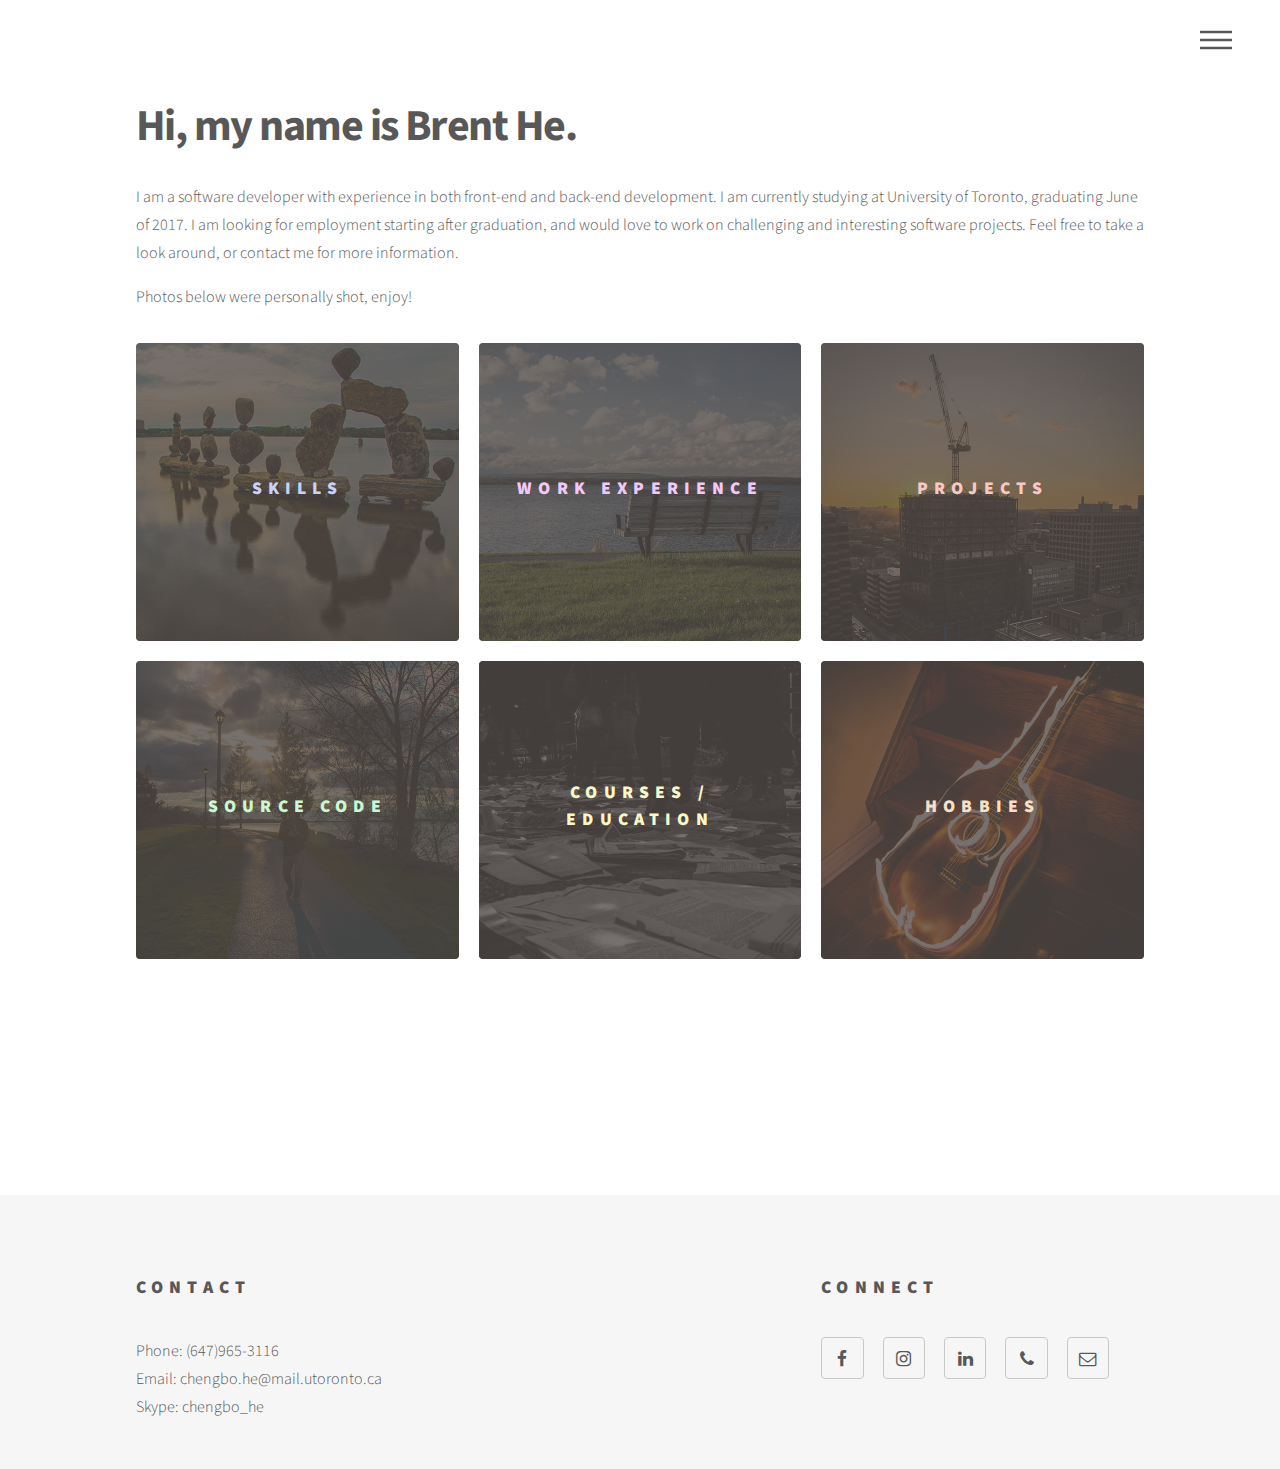
<file: index.html>
<!DOCTYPE HTML>
<html>
	<head>
		<title>Brent He</title>
		<meta charset="utf-8" />
		<meta name="viewport" content="width=device-width, initial-scale=1" />
		<!--[if lte IE 8]><script src="assets/js/ie/html5shiv.js"></script><![endif]-->
		<link rel="stylesheet" href="assets/css/main.css" />
        <link rel="stylesheet" href="assets/css/animations.css" />
		<!--[if lte IE 9]><link rel="stylesheet" href="assets/css/ie9.css" /><![endif]-->
		<!--[if lte IE 8]><link rel="stylesheet" href="assets/css/ie8.css" /><![endif]-->
	</head>
	<body>
		<!-- Wrapper -->
			<div id="wrapper">
				<!-- Header -->
					<header id="header">
						<div class="inner">
							<!-- Nav -->
								<nav>
									<ul>
										<li><a href="#menu">Menu</a></li>
									</ul>
								</nav>
						</div>
					</header>

				<!-- Menu -->
					<nav id="menu">
						<h2>Menu</h2>
						<ul>
							<li><a href="index.html">Home</a></li>
							<li><a href="pages/skills.html">Skills</a></li>
                            <li><a href="pages/workexperience.html">Work Experience</a></li>
                            <li><a href="pages/projects.html">Projects</a></li>
                            <li><a href="pages/sourcecode.html">Source Code</a></li>
                            <li><a href="pages/coursework.html">Course Work</a></li>
                            <li><a href="pages/hobbies.html">Hobbies</a></li>
						</ul>
					</nav>

				<!-- Main -->
					<div id="main">
						<div class="inner">
							<header>
								<h1>Hi, my name is Brent He.</h1>
								<p>I am a software developer with experience in both front-end and back-end development. I am currently studying at University of Toronto, graduating June of 2017. I am looking for employment starting after graduation, and would love to work on challenging and interesting software projects. Feel free to take a look around, or contact me for more information.</p>
                                
                                <p>Photos below were personally shot, enjoy!</p>
							</header>
							<section class="tiles">
								<article class="style1">
									<span class="image">
										<img src="images/icon06.jpg" alt="" />
									</span>
									<a href="pages/skills.html">
										<h2 class="style1">Skills</h2>
										<div class="content">
											<p>Programming Languages, Frameworks, Tools, Teamwork and Organization</p>
										</div>
									</a>
								</article>
								<article class="style1">
									<span class="image">
										<img src="images/icon01.jpg" alt="" />
									</span>
									<a href="pages/workexperience.html">
										<h2 class="style2">Work Experience</h2>
										<div class="content">
											<p>Omnivex Corporation, OEIT</p>
										</div>
									</a>
								</article>
								<article class="style1">
									<span class="image">
										<img src="images/icon03.jpg" alt="" />
									</span>
									<a href="pages/projects.html">
										<h2 class="style3">Projects</h2>
										<div class="content">
											<p>Biomod Website, Self Automated Crane, Pocket Music Cloud</p>
										</div>
									</a>
								</article>
								<article class="style1">
									<span class="image">
										<img src="images/icon04.jpg" alt="" />
									</span>
									<a href="pages/sourcecode.html">
										<h2 class="style4">Source Code</h2>
										<div class="content">
											<p>public void ViewSourceCode() { ... }</p>
										</div>
									</a>
								</article>
								<article class="style1">
									<span class="image">
										<img src="images/icon05.jpg" alt="" />
									</span>
									<a href="pages/coursework.html">
										<h2 class="style5">Courses / Education</h2>
										<div class="content">
											<p>Algorithms, Databases, Hardware Courses</p>
										</div>
									</a>
								</article>
								<article class="style1">
									<span class="image">
										<img src="images/icon02.jpg" alt="" />
									</span>
									<a href="pages/hobbies.html">
										<h2 class="style6">Hobbies</h2>
										<div class="content">
											<p>Music and Photography</p>
										</div>
									</a>
								</article>
								
							</section>
                            
                            <div id="downloadresume">
                                <a href="files/Resume.pdf" download="Resume.pdf">
                                    <input type="submit" value="Download Resume" class="special">
                                </a>
                            </div>

                        </div>
					</div>                
				<!-- Footer -->
					<footer id="footer">
						<div class="inner">
                            <section>
                                <h2> Contact </h2>
                                Phone: (647)965-3116 <br>
                                Email: chengbo.he@mail.utoronto.ca <br>
                                Skype: chengbo_he
							</section>
							<section>
								<h2> Connect </h2>
								<ul class="icons">
									<li><a href="https://www.facebook.com/chengbo?=743264506" class="icon style2 fa-facebook"><span class="label">Facebook</span></a></li>
                                    <li><a href="https://www.instagram.com/fetiliciouss/?hl=en" class="icon style2 fa-instagram"><span class="label">Instagram</span></a></li>
									<li><a href="https://ca.linkedin.com/in/brent-he-4a876279" class="icon style2 fa-linkedin"><span class="label">Linkedin</span></a></li>
									<li><a href="tel:647-965-3116" class="icon style2 fa-phone"><span class="label">Phone</span></a></li>
									<li><a href="mailto:chengbo.he@mail.utoronto.ca" class="icon style2 fa-envelope-o"><span class="label">Email</span></a></li>
								</ul>
							</section>
						</div>
					</footer>

			</div>
		<!-- Scripts -->
			<script src="assets/js/jquery.min.js"></script>
			<script src="assets/js/skel.min.js"></script>
			<script src="assets/js/util.js"></script>
			<!--[if lte IE 8]><script src="assets/js/ie/respond.min.js"></script><![endif]-->
			<script src="assets/js/main.js"></script>

	</body>
</html>
</file>
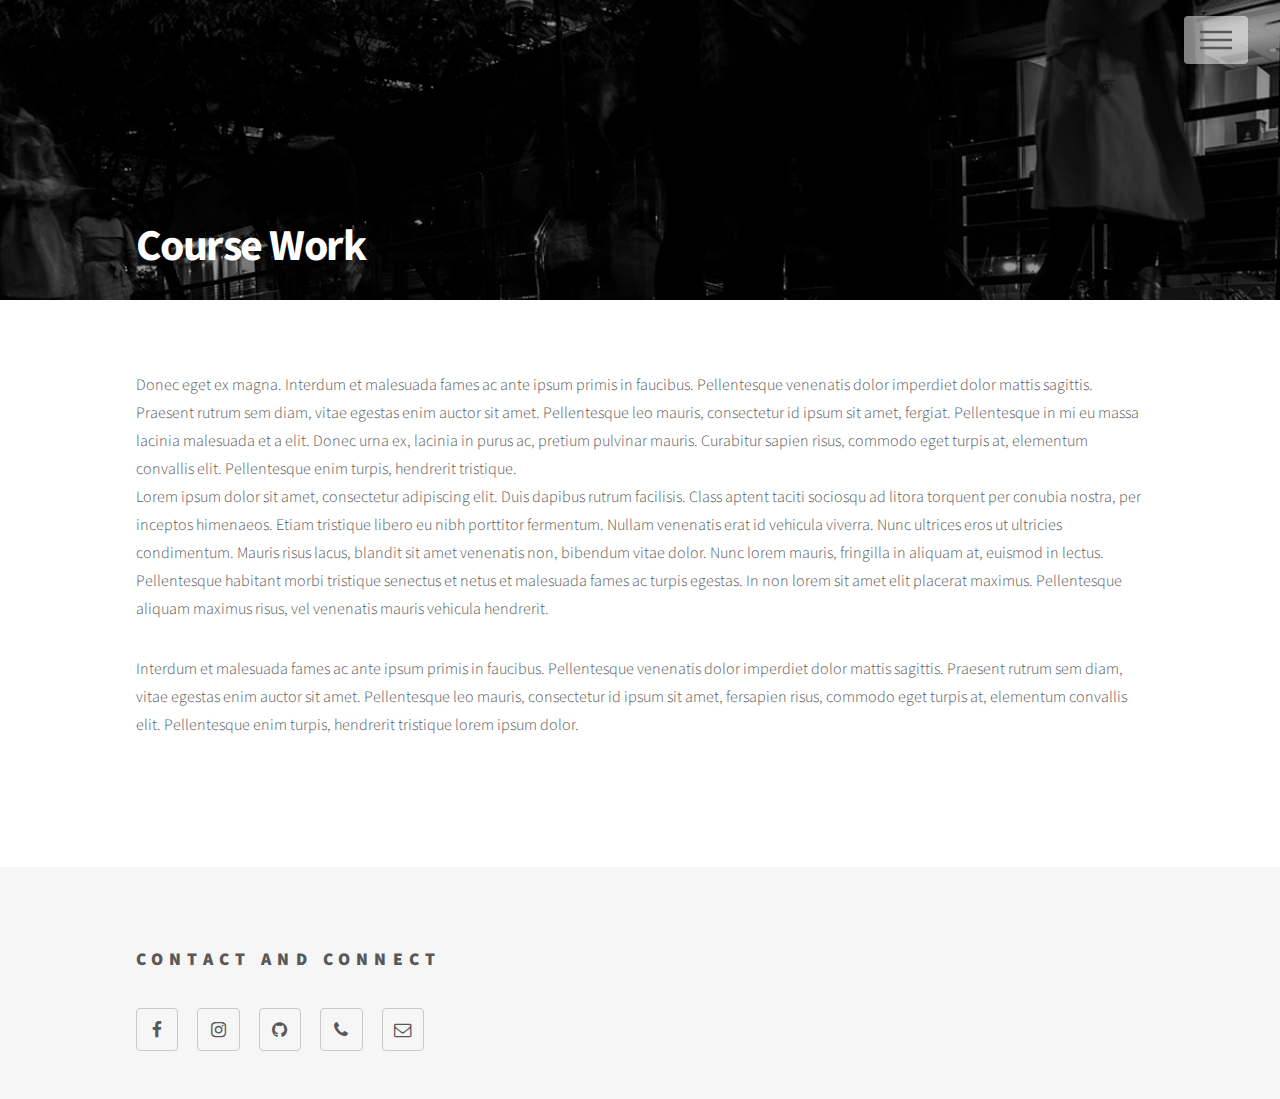
<file: pages/coursework.html>
<!DOCTYPE HTML>
<html>
	<head>
		<title>Brent He - Course Work</title>
		<meta charset="utf-8" />
		<meta name="viewport" content="width=device-width, initial-scale=1" />
		<!--[if lte IE 8]><script src="assets/js/ie/html5shiv.js"></script><![endif]-->
		<link rel="stylesheet" href="../assets/css/main.css" />
		<!--[if lte IE 9]><link rel="stylesheet" href="assets/css/ie9.css" /><![endif]-->
		<!--[if lte IE 8]><link rel="stylesheet" href="assets/css/ie8.css" /><![endif]-->
	</head>
	<body>
		<!-- Wrapper -->
			<div id="wrapper">

				<!-- Header -->
					<header id="header">
						<div class="inner">
							<!-- Nav -->
								<nav>
									<ul>
										<li><a href="#menu">Menu</a></li>
									</ul>
								</nav>
						</div>
					</header>

				<!-- Menu -->
					<nav id="menu">
						<h2>Menu</h2>
						<ul>
							<li><a href="../index.html">Home</a></li>
							<li><a href="skills.html">Skills</a></li>
                            <li><a href="workexperience.html">Work Experience</a></li>
                            <li><a href="projects.html">Projects</a></li>
                            <li><a href="sourcecode.html">Source Code</a></li>
                            <li><a href="coursework.html">Course Work</a></li>
                            <li><a href="hobbies.html">Hobbies</a></li>
						</ul>
					</nav>
                
                <div id="banner" class="style5">
                            <div id="bannertint"></div>
                </div>
				<!-- Main -->
					<div id="main">
						<div class="inner"> 
                            
                            <h1 class="bannertitle">Course Work</h1>
                            
							<p class="first">Donec eget ex magna. Interdum et malesuada fames ac ante ipsum primis in faucibus. Pellentesque venenatis dolor imperdiet dolor mattis sagittis. Praesent rutrum sem diam, vitae egestas enim auctor sit amet. Pellentesque leo mauris, consectetur id ipsum sit amet, fergiat. Pellentesque in mi eu massa lacinia malesuada et a elit. Donec urna ex, lacinia in purus ac, pretium pulvinar mauris. Curabitur sapien risus, commodo eget turpis at, elementum convallis elit. Pellentesque enim turpis, hendrerit tristique.</p>
							<p>Lorem ipsum dolor sit amet, consectetur adipiscing elit. Duis dapibus rutrum facilisis. Class aptent taciti sociosqu ad litora torquent per conubia nostra, per inceptos himenaeos. Etiam tristique libero eu nibh porttitor fermentum. Nullam venenatis erat id vehicula viverra. Nunc ultrices eros ut ultricies condimentum. Mauris risus lacus, blandit sit amet venenatis non, bibendum vitae dolor. Nunc lorem mauris, fringilla in aliquam at, euismod in lectus. Pellentesque habitant morbi tristique senectus et netus et malesuada fames ac turpis egestas. In non lorem sit amet elit placerat maximus. Pellentesque aliquam maximus risus, vel venenatis mauris vehicula hendrerit.</p>
							<p>Interdum et malesuada fames ac ante ipsum primis in faucibus. Pellentesque venenatis dolor imperdiet dolor mattis sagittis. Praesent rutrum sem diam, vitae egestas enim auctor sit amet. Pellentesque leo mauris, consectetur id ipsum sit amet, fersapien risus, commodo eget turpis at, elementum convallis elit. Pellentesque enim turpis, hendrerit tristique lorem ipsum dolor.</p>
						</div>
					</div>

				<!-- Footer -->
					<footer id="footer">
						<div class="inner">
							<section>
								<h2>Contact and Connect</h2>
								<ul class="icons">
									<li><a href="https://www.facebook.com/chengbo?=743264506" class="icon style2 fa-facebook"><span class="label">Facebook</span></a></li>
                                    <li><a href="https://www.instagram.com/fetiliciouss/?hl=en" class="icon style2 fa-instagram"><span class="label">Instagram</span></a></li>
									<li><a href="#" class="icon style2 fa-github"><span class="label">GitHub</span></a></li>
									<li><a href="tel:647-965-3116" class="icon style2 fa-phone"><span class="label">Phone</span></a></li>
									<li><a href="mailto:chengbo.he@mail.utoronto.ca" class="icon style2 fa-envelope-o"><span class="label">Email</span></a></li>
								</ul>
							</section>
						</div>
					</footer>

			</div>

		<!-- Scripts -->
			<script src="../assets/js/jquery.min.js"></script>
			<script src="../assets/js/skel.min.js"></script>
			<script src="../assets/js/util.js"></script>
			<!--[if lte IE 8]><script src="assets/js/ie/respond.min.js"></script><![endif]-->
			<script src="../assets/js/main.js"></script>
            <script src="../assets/js/banner.js"></script>

	</body>
</html>
</file>
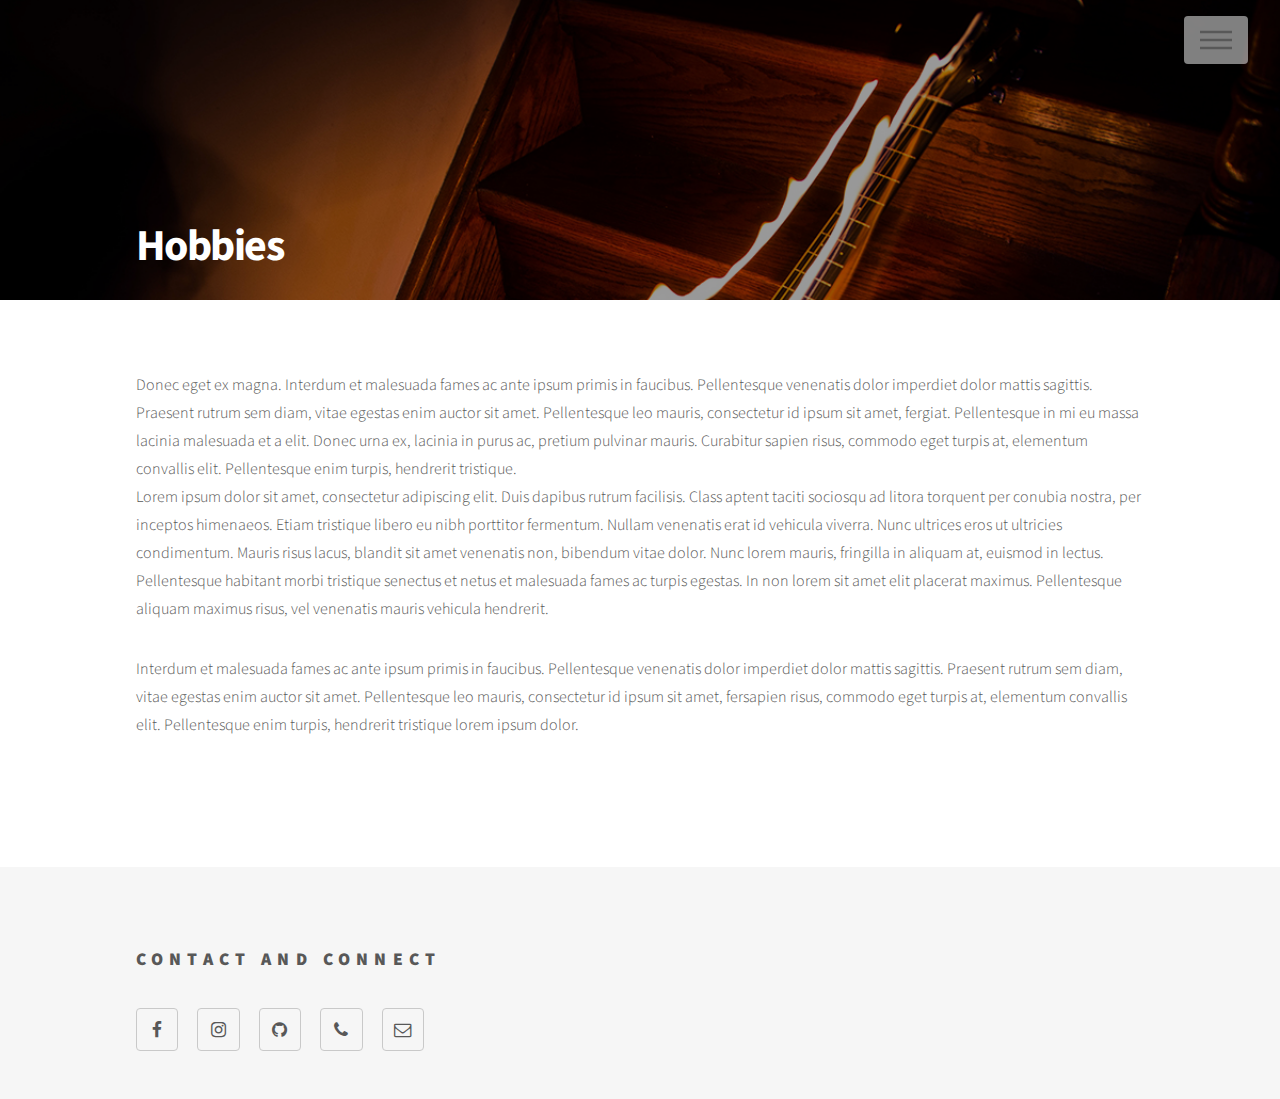
<file: pages/hobbies.html>
<!DOCTYPE HTML>
<html>
	<head>
		<title>Brent He - Hobbies</title>
		<meta charset="utf-8" />
		<meta name="viewport" content="width=device-width, initial-scale=1" />
		<!--[if lte IE 8]><script src="assets/js/ie/html5shiv.js"></script><![endif]-->
		<link rel="stylesheet" href="../assets/css/main.css" />
		<!--[if lte IE 9]><link rel="stylesheet" href="assets/css/ie9.css" /><![endif]-->
		<!--[if lte IE 8]><link rel="stylesheet" href="assets/css/ie8.css" /><![endif]-->
	</head>
	<body>
		<!-- Wrapper -->
			<div id="wrapper">

				<!-- Header -->
					<header id="header">
						<div class="inner">
							<!-- Nav -->
								<nav>
									<ul>
										<li><a href="#menu">Menu</a></li>
									</ul>
								</nav>
						</div>
					</header>

				<!-- Menu -->
					<nav id="menu">
						<h2>Menu</h2>
						<ul>
							<li><a href="../index.html">Home</a></li>
							<li><a href="skills.html">Skills</a></li>
                            <li><a href="workexperience.html">Work Experience</a></li>
                            <li><a href="projects.html">Projects</a></li>
                            <li><a href="sourcecode.html">Source Code</a></li>
                            <li><a href="coursework.html">Course Work</a></li>
                            <li><a href="hobbies.html">Hobbies</a></li>
						</ul>
					</nav>

                <div id="banner" class="style6">
                            <div id="bannertint"></div>
                </div>
				<!-- Main -->
					<div id="main">
						<div class="inner">   
                            <h1 class="bannertitle">Hobbies</h1>
                            
							<p class="first">Donec eget ex magna. Interdum et malesuada fames ac ante ipsum primis in faucibus. Pellentesque venenatis dolor imperdiet dolor mattis sagittis. Praesent rutrum sem diam, vitae egestas enim auctor sit amet. Pellentesque leo mauris, consectetur id ipsum sit amet, fergiat. Pellentesque in mi eu massa lacinia malesuada et a elit. Donec urna ex, lacinia in purus ac, pretium pulvinar mauris. Curabitur sapien risus, commodo eget turpis at, elementum convallis elit. Pellentesque enim turpis, hendrerit tristique.</p>
							<p>Lorem ipsum dolor sit amet, consectetur adipiscing elit. Duis dapibus rutrum facilisis. Class aptent taciti sociosqu ad litora torquent per conubia nostra, per inceptos himenaeos. Etiam tristique libero eu nibh porttitor fermentum. Nullam venenatis erat id vehicula viverra. Nunc ultrices eros ut ultricies condimentum. Mauris risus lacus, blandit sit amet venenatis non, bibendum vitae dolor. Nunc lorem mauris, fringilla in aliquam at, euismod in lectus. Pellentesque habitant morbi tristique senectus et netus et malesuada fames ac turpis egestas. In non lorem sit amet elit placerat maximus. Pellentesque aliquam maximus risus, vel venenatis mauris vehicula hendrerit.</p>
							<p>Interdum et malesuada fames ac ante ipsum primis in faucibus. Pellentesque venenatis dolor imperdiet dolor mattis sagittis. Praesent rutrum sem diam, vitae egestas enim auctor sit amet. Pellentesque leo mauris, consectetur id ipsum sit amet, fersapien risus, commodo eget turpis at, elementum convallis elit. Pellentesque enim turpis, hendrerit tristique lorem ipsum dolor.</p>
						</div>
					</div>

				<!-- Footer -->
					<footer id="footer">
						<div class="inner">
							<section>
								<h2>Contact and Connect</h2>
								<ul class="icons">
									<li><a href="https://www.facebook.com/chengbo?=743264506" class="icon style2 fa-facebook"><span class="label">Facebook</span></a></li>
                                    <li><a href="https://www.instagram.com/fetiliciouss/?hl=en" class="icon style2 fa-instagram"><span class="label">Instagram</span></a></li>
									<li><a href="#" class="icon style2 fa-github"><span class="label">GitHub</span></a></li>
									<li><a href="tel:647-965-3116" class="icon style2 fa-phone"><span class="label">Phone</span></a></li>
									<li><a href="mailto:chengbo.he@mail.utoronto.ca" class="icon style2 fa-envelope-o"><span class="label">Email</span></a></li>
								</ul>
							</section>
						</div>
					</footer>

			</div>

		<!-- Scripts -->
			<script src="../assets/js/jquery.min.js"></script>
			<script src="../assets/js/skel.min.js"></script>
			<script src="../assets/js/util.js"></script>
			<!--[if lte IE 8]><script src="assets/js/ie/respond.min.js"></script><![endif]-->
			<script src="../assets/js/main.js"></script>
            <script src="../assets/js/banner.js"></script>
	</body>
</html>
</file>
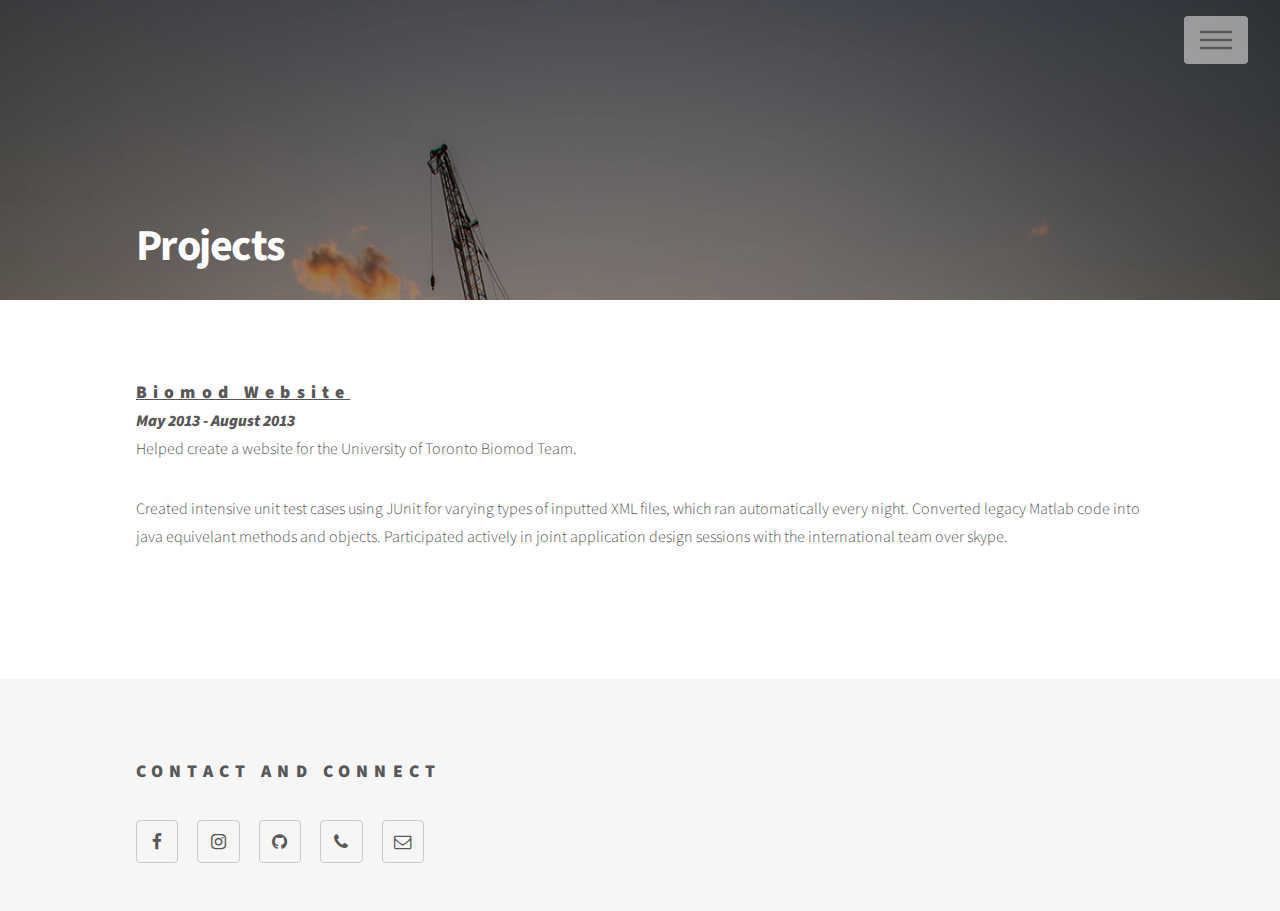
<file: pages/projects.html>
<!DOCTYPE HTML>
<html>
	<head>
		<title>Brent He - Projects</title>
		<meta charset="utf-8" />
		<meta name="viewport" content="width=device-width, initial-scale=1" />
		<!--[if lte IE 8]><script src="assets/js/ie/html5shiv.js"></script><![endif]-->
		<link rel="stylesheet" href="../assets/css/main.css" />
		<!--[if lte IE 9]><link rel="stylesheet" href="assets/css/ie9.css" /><![endif]-->
		<!--[if lte IE 8]><link rel="stylesheet" href="assets/css/ie8.css" /><![endif]-->
	</head>
	<body>
		<!-- Wrapper -->
			<div id="wrapper">
				<!-- Header -->
					<header id="header">
						<div class="inner">
							<!-- Nav -->
								<nav>
									<ul>
										<li><a href="#menu">Menu</a></li>
									</ul>
								</nav>
						</div>
					</header>

				<!-- Menu -->
					<nav id="menu">
						<h2>Menu</h2>
						<ul>
							<li><a href="../index.html">Home</a></li>
							<li><a href="skills.html">Skills</a></li>
                            <li><a href="workexperience.html">Work Experience</a></li>
                            <li><a href="projects.html">Projects</a></li>
                            <li><a href="sourcecode.html">Source Code</a></li>
                            <li><a href="coursework.html">Course Work</a></li>
                            <li><a href="hobbies.html">Hobbies</a></li>
						</ul>
					</nav>
                <div id="banner" class="style3">
                            <div id="bannertint"></div>
                </div>
				<!-- Main -->
					<div id="main">
						<div class="inner">
                            <h1 class="bannertitle">Projects</h1>
							<h2 class="resumetitle first">Biomod Website</h2>
                            <b><i> May 2013 - August 2013 </i></b>
							<p>Helped create a website for the University of Toronto Biomod Team. </p>
                            
                            <p>Created intensive unit test cases using JUnit for varying types of inputted XML files, which ran automatically every night. Converted legacy Matlab code into java equivelant methods and objects. Participated actively in joint application design sessions with the international team over skype.
                            </p>
						</div>
					</div>

				<!-- Footer -->
					<footer id="footer">
						<div class="inner">
							<section>
								<h2>Contact and Connect</h2>
								<ul class="icons">
									<li><a href="https://www.facebook.com/chengbo?=743264506" class="icon style2 fa-facebook"><span class="label">Facebook</span></a></li>
                                    <li><a href="https://www.instagram.com/fetiliciouss/?hl=en" class="icon style2 fa-instagram"><span class="label">Instagram</span></a></li>
									<li><a href="#" class="icon style2 fa-github"><span class="label">GitHub</span></a></li>
									<li><a href="tel:647-965-3116" class="icon style2 fa-phone"><span class="label">Phone</span></a></li>
									<li><a href="mailto:chengbo.he@mail.utoronto.ca" class="icon style2 fa-envelope-o"><span class="label">Email</span></a></li>
								</ul>
							</section>
						</div>
					</footer>
			</div>

		<!-- Scripts -->
			<script src="../assets/js/jquery.min.js"></script>
			<script src="../assets/js/skel.min.js"></script>
			<script src="../assets/js/util.js"></script>
			<!--[if lte IE 8]><script src="assets/js/ie/respond.min.js"></script><![endif]-->
			<script src="../assets/js/main.js"></script>
            <script src="../assets/js/banner.js"></script>

	</body>
</html>
</file>
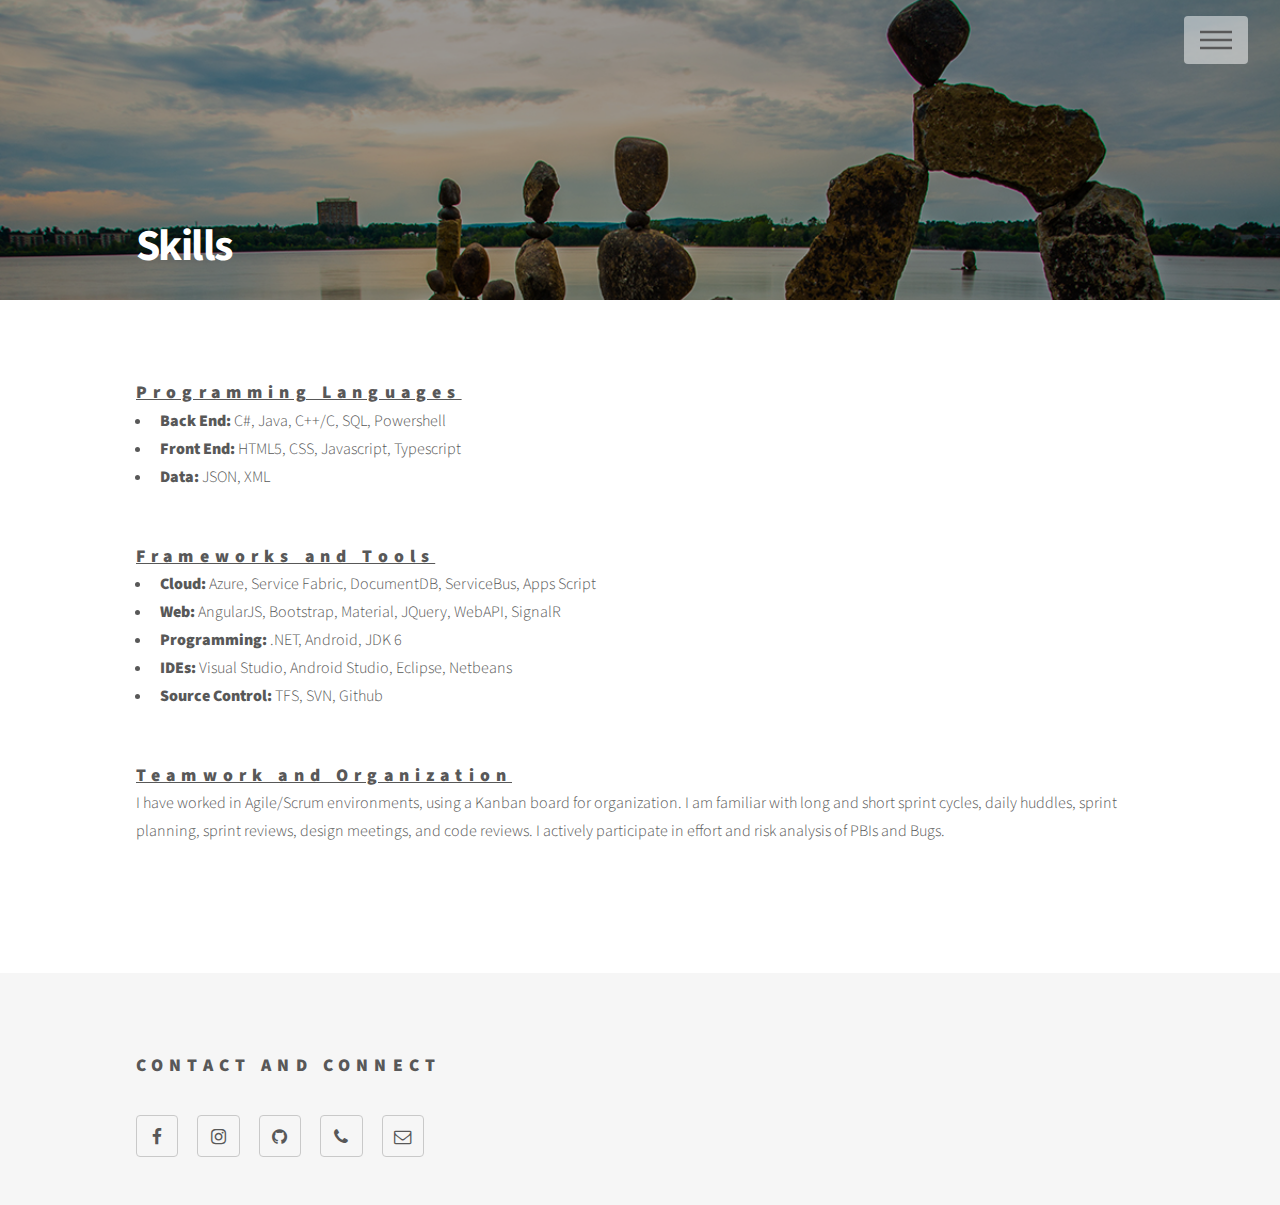
<file: pages/skills.html>
<!DOCTYPE HTML>
<html>
	<head>
		<title>Brent He - Skills</title>
		<meta charset="utf-8" />
		<meta name="viewport" content="width=device-width, initial-scale=1" />
		<!--[if lte IE 8]><script src="assets/js/ie/html5shiv.js"></script><![endif]-->
		<link rel="stylesheet" href="../assets/css/main.css" />
		<!--[if lte IE 9]><link rel="stylesheet" href="assets/css/ie9.css" /><![endif]-->
		<!--[if lte IE 8]><link rel="stylesheet" href="assets/css/ie8.css" /><![endif]-->
	</head>
	<body>
		<!-- Wrapper -->
			<div id="wrapper">

				<!-- Header -->
					<header id="header">
						<div class="inner">
							<!-- Nav -->
								<nav>
									<ul>
										<li><a href="#menu">Menu</a></li>
									</ul>
								</nav>
						</div>
					</header>

				<!-- Menu -->
					<nav id="menu">
						<h2>Menu</h2>
						<ul>
							<li><a href="../index.html">Home</a></li>
							<li><a href="skills.html">Skills</a></li>
                            <li><a href="workexperience.html">Work Experience</a></li>
                            <li><a href="projects.html">Projects</a></li>
                            <li><a href="sourcecode.html">Source Code</a></li>
                            <li><a href="coursework.html">Course Work</a></li>
                            <li><a href="hobbies.html">Hobbies</a></li>
						</ul>
					</nav>
                
                <div id="banner" class="style1">
                            <div id="bannertint"></div>
                </div>
				<!-- Main -->
					<div id="main">
						<div class="inner">   
                            <h1 class="bannertitle">Skills</h1>
                            
                            <h2 class="resumetitle first"><u>Programming Languages</u></h2>
                            <ul>
                                <li><strong>Back End:  </strong> C#, Java, C++/C, SQL, Powershell</li>
                                <li><strong>Front End: </strong>HTML5, CSS, Javascript, Typescript</li>
                                <li><strong>Data:      </strong>JSON, XML</li>
                            </ul>
                            
                            <h2 class="resumetitle">Frameworks and Tools</h2>
                            <ul>
                                <li><strong>Cloud:</strong> Azure, Service Fabric, DocumentDB, ServiceBus, Apps Script</li>
                                <li><strong>Web: </strong> AngularJS, Bootstrap, Material, JQuery, WebAPI, SignalR</li>
                                <li><strong>Programming:</strong> .NET, Android, JDK 6</li>
                                <li><strong>IDEs: </strong> Visual Studio, Android Studio, Eclipse, Netbeans</li>
                                <li><strong>Source Control:</strong> TFS, SVN, Github</li>
                            </ul>
                            
                            <h2 class="resumetitle">Teamwork and Organization</h2>
                            <p>
                                I have worked in Agile/Scrum environments, using a Kanban board for organization. I am familiar with long and short sprint cycles, daily huddles, sprint planning, sprint reviews, design meetings, and code reviews. I actively participate in effort and risk analysis of PBIs and Bugs.
                            </p>
						</div>
					</div>

				<!-- Footer -->
					<footer id="footer">
						<div class="inner">
							<section>
								<h2>Contact and Connect</h2>
								<ul class="icons">
									<li><a href="https://www.facebook.com/chengbo?=743264506" class="icon style2 fa-facebook"><span class="label">Facebook</span></a></li>
                                    <li><a href="https://www.instagram.com/fetiliciouss/?hl=en" class="icon style2 fa-instagram"><span class="label">Instagram</span></a></li>
									<li><a href="#" class="icon style2 fa-github"><span class="label">GitHub</span></a></li>
									<li><a href="tel:647-965-3116" class="icon style2 fa-phone"><span class="label">Phone</span></a></li>
									<li><a href="mailto:chengbo.he@mail.utoronto.ca" class="icon style2 fa-envelope-o"><span class="label">Email</span></a></li>
								</ul>
							</section>
						</div>
					</footer>

			</div>

		<!-- Scripts -->
			<script src="../assets/js/jquery.min.js"></script>
			<script src="../assets/js/skel.min.js"></script>
			<script src="../assets/js/util.js"></script>
			<!--[if lte IE 8]><script src="assets/js/ie/respond.min.js"></script><![endif]-->
			<script src="../assets/js/main.js"></script>
            <script src="../assets/js/banner.js"></script>

	</body>
</html>
</file>
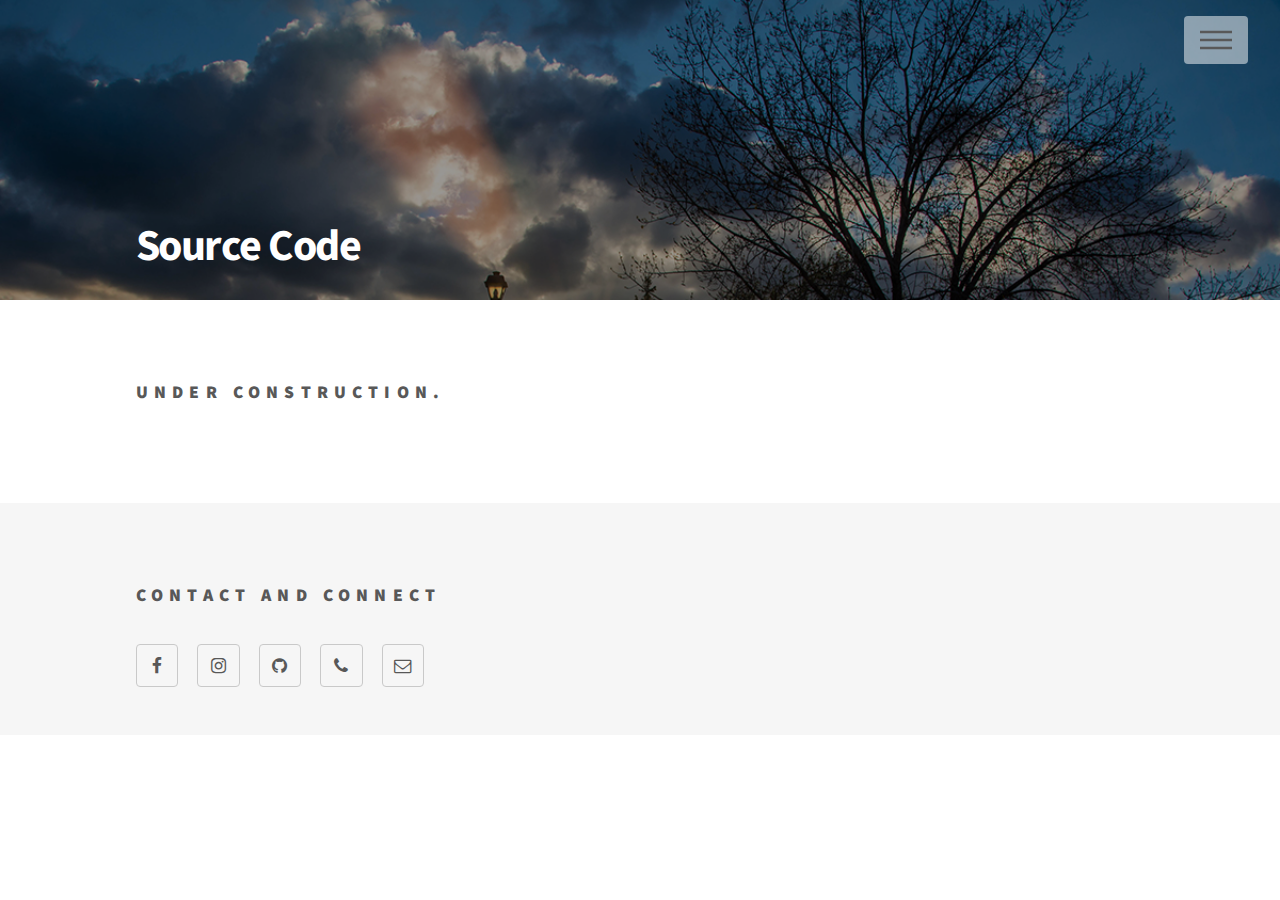
<file: pages/sourcecode.html>
<!DOCTYPE HTML>
<html>
	<head>
		<title>Brent He - Source Code</title>
		<meta charset="utf-8" />
		<meta name="viewport" content="width=device-width, initial-scale=1" />
		<!--[if lte IE 8]><script src="assets/js/ie/html5shiv.js"></script><![endif]-->
		<link rel="stylesheet" href="../assets/css/main.css" />
		<!--[if lte IE 9]><link rel="stylesheet" href="assets/css/ie9.css" /><![endif]-->
		<!--[if lte IE 8]><link rel="stylesheet" href="assets/css/ie8.css" /><![endif]-->
	</head>
	<body>
		<!-- Wrapper -->
			<div id="wrapper">

				<!-- Header -->
					<header id="header">
						<div class="inner">
							<!-- Nav -->
								<nav>
									<ul>
										<li><a href="#menu">Menu</a></li>
									</ul>
								</nav>
						</div>
					</header>

				<!-- Menu -->
					<nav id="menu">
						<h2>Menu</h2>
						<ul>
							<li><a href="../index.html">Home</a></li>
							<li><a href="skills.html">Skills</a></li>
                            <li><a href="workexperience.html">Work Experience</a></li>
                            <li><a href="projects.html">Projects</a></li>
                            <li><a href="sourcecode.html">Source Code</a></li>
                            <li><a href="coursework.html">Course Work</a></li>
                            <li><a href="hobbies.html">Hobbies</a></li>
						</ul>
					</nav>

                <div id="banner" class="style4">
                            <div id="bannertint"></div>
                </div>
				<!-- Main -->
					<div id="main">
						<div class="inner">       
                            <h1 class="bannertitle">Source Code</h1>
							<h2 class="first">Under Construction.</h2>
						</div>
					</div>

				<!-- Footer -->
					<footer id="footer">
						<div class="inner">
							<section>
								<h2>Contact and Connect</h2>
								<ul class="icons">
									<li><a href="https://www.facebook.com/chengbo?=743264506" class="icon style2 fa-facebook"><span class="label">Facebook</span></a></li>
                                    <li><a href="https://www.instagram.com/fetiliciouss/?hl=en" class="icon style2 fa-instagram"><span class="label">Instagram</span></a></li>
									<li><a href="#" class="icon style2 fa-github"><span class="label">GitHub</span></a></li>
									<li><a href="tel:647-965-3116" class="icon style2 fa-phone"><span class="label">Phone</span></a></li>
									<li><a href="mailto:chengbo.he@mail.utoronto.ca" class="icon style2 fa-envelope-o"><span class="label">Email</span></a></li>
								</ul>
							</section>
						</div>
					</footer>

			</div>

		<!-- Scripts -->
			<script src="../assets/js/jquery.min.js"></script>
			<script src="../assets/js/skel.min.js"></script>
			<script src="../assets/js/util.js"></script>
			<!--[if lte IE 8]><script src="assets/js/ie/respond.min.js"></script><![endif]-->
			<script src="../assets/js/main.js"></script>
            <script src="../assets/js/banner.js"></script>
	</body>
</html>
</file>
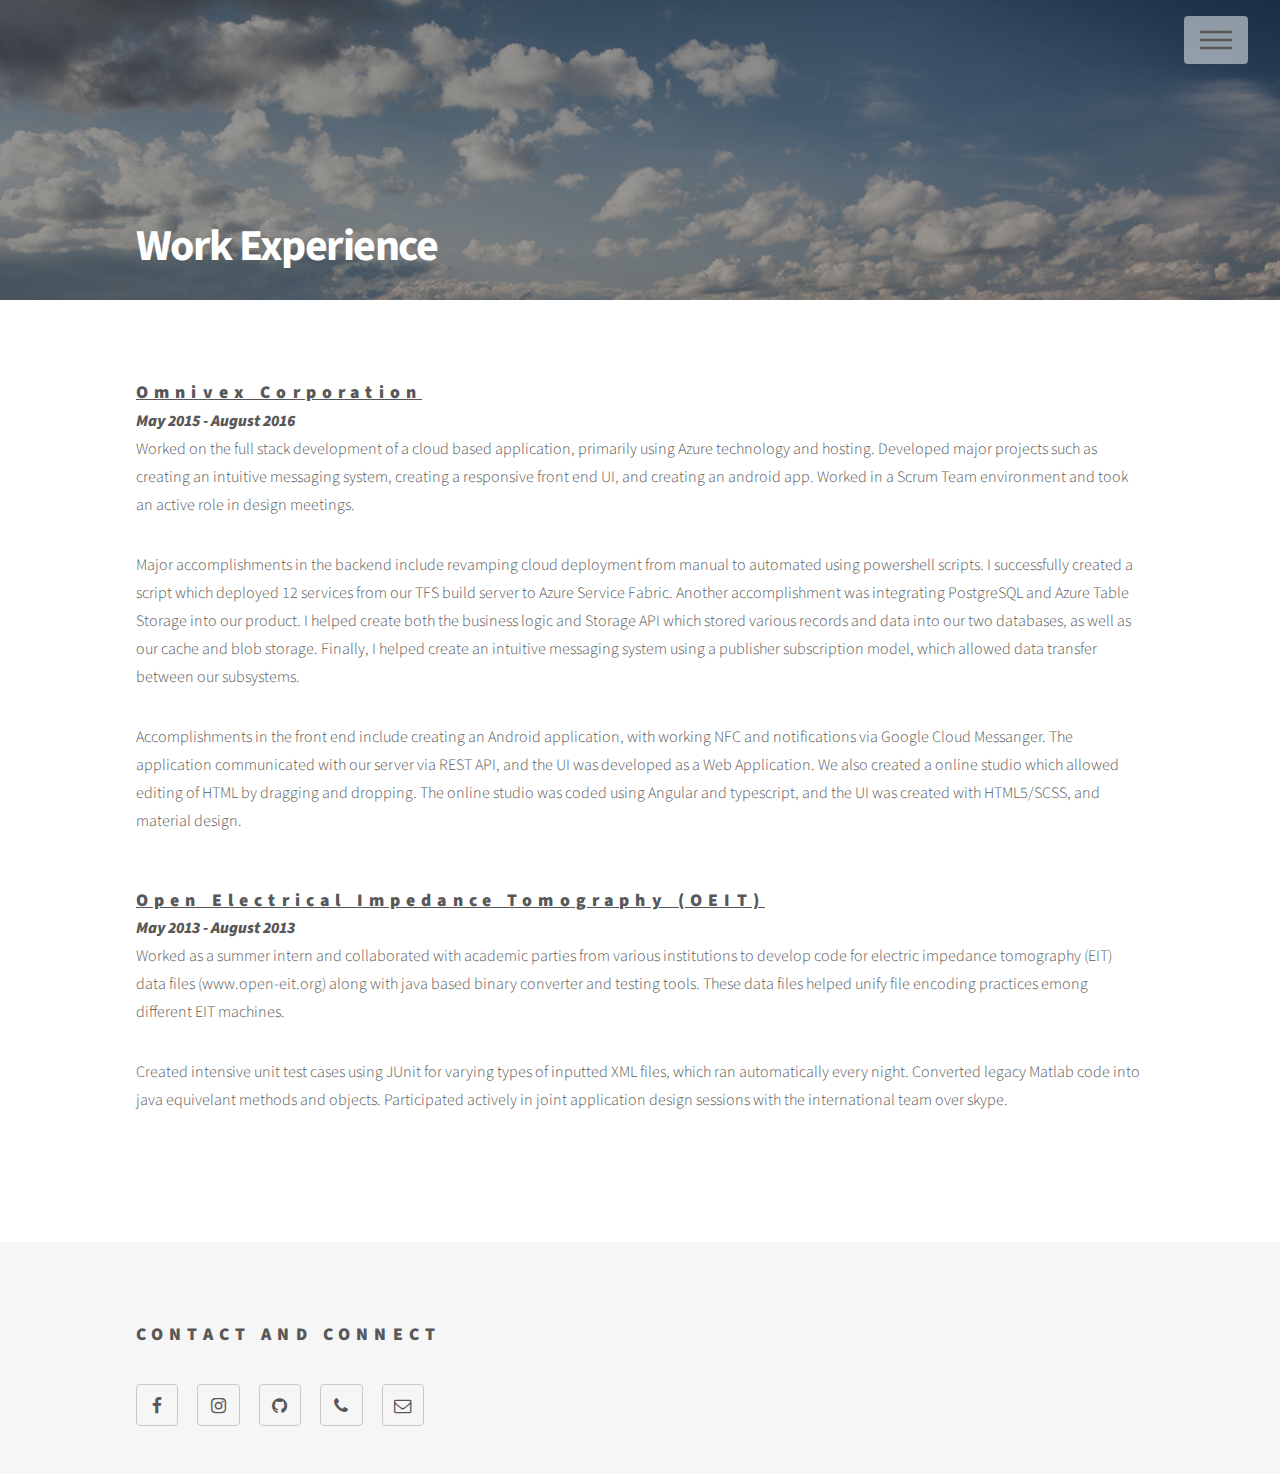
<file: pages/workexperience.html>
<!DOCTYPE HTML>
<html>
	<head>
		<title>Brent He - Work Experience</title>
		<meta charset="utf-8" />
		<meta name="viewport" content="width=device-width, initial-scale=1" />
		<!--[if lte IE 8]><script src="assets/js/ie/html5shiv.js"></script><![endif]-->
		<link rel="stylesheet" href="../assets/css/main.css" />
		<!--[if lte IE 9]><link rel="stylesheet" href="assets/css/ie9.css" /><![endif]-->
		<!--[if lte IE 8]><link rel="stylesheet" href="assets/css/ie8.css" /><![endif]-->
	</head>
	<body>
		<!-- Wrapper -->
			<div id="wrapper">

				<!-- Header -->
					<header id="header">
						<div class="inner">
							<!-- Nav -->
								<nav>
									<ul>
										<li><a href="#menu">Menu</a></li>
									</ul>
								</nav>
						</div>
					</header>

				<!-- Menu -->
					<nav id="menu">
						<h2>Menu</h2>
						<ul>
							<li><a href="../index.html">Home</a></li>
							<li><a href="skills.html">Skills</a></li>
                            <li><a href="workexperience.html">Work Experience</a></li>
                            <li><a href="projects.html">Projects</a></li>
                            <li><a href="sourcecode.html">Source Code</a></li>
                            <li><a href="coursework.html">Course Work</a></li>
                            <li><a href="hobbies.html">Hobbies</a></li>
						</ul>
					</nav>

                <div id="banner" class="style2">
                            <div id="bannertint"></div>
                </div>
				<!-- Main -->
					<div id="main">
						<div class="inner">  
                            <h1 class="bannertitle">Work Experience</h1>
                            <h2 class="first resumetitle">Omnivex Corporation</h2>
                            <b><i> May 2015 - August 2016 </i></b>
							<p>Worked on the full stack development of a cloud based application, primarily using Azure technology and hosting. Developed major projects such as creating an intuitive messaging system, creating a responsive front end UI, and creating an android app. Worked in a Scrum Team environment and took an active role in design meetings.</p>
                            <p>
                            Major accomplishments in the backend include revamping cloud deployment from manual to automated using powershell scripts. I successfully created a script which deployed 12 services from our TFS build server to Azure Service Fabric. Another accomplishment was integrating PostgreSQL and Azure Table Storage into our product. I helped create both the business logic and Storage API which stored various records and data into our two databases, as well as our cache and blob storage. Finally, I helped create an intuitive messaging system using a publisher subscription model, which allowed data transfer between our subsystems.
                            </p>
                            <p>
                            Accomplishments in the front end include creating an Android application, with working NFC and notifications via Google Cloud Messanger. The application communicated with our server via REST API, and the UI was developed as a Web Application. We also created a online studio which allowed editing of HTML by dragging and dropping. The online studio was coded using Angular and typescript, and the UI was created with HTML5/SCSS, and material design.
                            </p>
                            
                            <h2 class="resumetitle">Open Electrical Impedance Tomography (OEIT)</h2>
                            <b><i> May 2013 - August 2013 </i></b>
							<p>Worked as a summer intern and collaborated with academic parties from various institutions to develop code for electric impedance tomography (EIT) data files (www.open-eit.org) along with java based binary converter and testing tools. These data files helped unify file encoding practices emong different EIT machines.</p>
                            
                            <p>Created intensive unit test cases using JUnit for varying types of inputted XML files, which ran automatically every night. Converted legacy Matlab code into java equivelant methods and objects. Participated actively in joint application design sessions with the international team over skype.
                            </p>
                            
						</div>
					</div>

				<!-- Footer -->
					<footer id="footer">
						<div class="inner">
							<section>
								<h2>Contact and Connect</h2>
								<ul class="icons">
									<li><a href="https://www.facebook.com/chengbo?=743264506" class="icon style2 fa-facebook"><span class="label">Facebook</span></a></li>
                                    <li><a href="https://www.instagram.com/fetiliciouss/?hl=en" class="icon style2 fa-instagram"><span class="label">Instagram</span></a></li>
									<li><a href="#" class="icon style2 fa-github"><span class="label">GitHub</span></a></li>
									<li><a href="tel:647-965-3116" class="icon style2 fa-phone"><span class="label">Phone</span></a></li>
									<li><a href="mailto:chengbo.he@mail.utoronto.ca" class="icon style2 fa-envelope-o"><span class="label">Email</span></a></li>
								</ul>
							</section>
						</div>
					</footer>

			</div>

		<!-- Scripts -->
			<script src="../assets/js/jquery.min.js"></script>
			<script src="../assets/js/skel.min.js"></script>
			<script src="../assets/js/util.js"></script>
			<!--[if lte IE 8]><script src="assets/js/ie/respond.min.js"></script><![endif]-->
			<script src="../assets/js/main.js"></script>
            <script src="../assets/js/banner.js"></script>
	</body>
</html>
</file>
<file: assets/css/animations.css>
/*
==============================================
CSS3 ANIMATION CHEAT SHEET
==============================================

Made by Justin Aguilar

www.justinaguilar.com/animations/

Questions, comments, concerns, love letters:
justin@justinaguilar.com
==============================================
*/

/*
==============================================
slideDown
==============================================
*/


.slideDown{
	animation-name: slideDown;
	-webkit-animation-name: slideDown;	

	animation-duration: 1s;	
	-webkit-animation-duration: 1s;

	animation-timing-function: ease;	
	-webkit-animation-timing-function: ease;	

	visibility: visible !important;						
}

@keyframes slideDown {
	0% {
		transform: translateY(-100%);
	}
	50%{
		transform: translateY(8%);
	}
	65%{
		transform: translateY(-4%);
	}
	80%{
		transform: translateY(4%);
	}
	95%{
		transform: translateY(-2%);
	}			
	100% {
		transform: translateY(0%);
	}		
}

@-webkit-keyframes slideDown {
	0% {
		-webkit-transform: translateY(-100%);
	}
	50%{
		-webkit-transform: translateY(8%);
	}
	65%{
		-webkit-transform: translateY(-4%);
	}
	80%{
		-webkit-transform: translateY(4%);
	}
	95%{
		-webkit-transform: translateY(-2%);
	}			
	100% {
		-webkit-transform: translateY(0%);
	}	
}

/*
==============================================
slideUp
==============================================
*/


.slideUp{
	animation-name: slideUp;
	-webkit-animation-name: slideUp;	

	animation-duration: 1s;	
	-webkit-animation-duration: 1s;

	animation-timing-function: ease;	
	-webkit-animation-timing-function: ease;

	visibility: visible !important;			
}

@keyframes slideUp {
	0% {
		transform: translateY(100%);
	}
	50%{
		transform: translateY(-8%);
	}
	65%{
		transform: translateY(4%);
	}
	80%{
		transform: translateY(-4%);
	}
	95%{
		transform: translateY(2%);
	}			
	100% {
		transform: translateY(0%);
	}	
}

@-webkit-keyframes slideUp {
	0% {
		-webkit-transform: translateY(100%);
	}
	50%{
		-webkit-transform: translateY(-8%);
	}
	65%{
		-webkit-transform: translateY(4%);
	}
	80%{
		-webkit-transform: translateY(-4%);
	}
	95%{
		-webkit-transform: translateY(2%);
	}			
	100% {
		-webkit-transform: translateY(0%);
	}	
}

/*
==============================================
slideLeft
==============================================
*/


.slideLeft{
	animation-name: slideLeft;
	-webkit-animation-name: slideLeft;	

	animation-duration: 1s;	
	-webkit-animation-duration: 1s;

	animation-timing-function: ease-in-out;	
	-webkit-animation-timing-function: ease-in-out;		

	visibility: visible !important;	
}

@keyframes slideLeft {
	0% {
		transform: translateX(150%);
	}
	50%{
		transform: translateX(-8%);
	}
	65%{
		transform: translateX(4%);
	}
	80%{
		transform: translateX(-4%);
	}
	95%{
		transform: translateX(2%);
	}			
	100% {
		transform: translateX(0%);
	}
}

@-webkit-keyframes slideLeft {
	0% {
		-webkit-transform: translateX(150%);
	}
	50%{
		-webkit-transform: translateX(-8%);
	}
	65%{
		-webkit-transform: translateX(4%);
	}
	80%{
		-webkit-transform: translateX(-4%);
	}
	95%{
		-webkit-transform: translateX(2%);
	}			
	100% {
		-webkit-transform: translateX(0%);
	}
}

/*
==============================================
slideRight
==============================================
*/


.slideRight{
	animation-name: slideRight;
	-webkit-animation-name: slideRight;	

	animation-duration: 1s;	
	-webkit-animation-duration: 1s;

	animation-timing-function: ease-in-out;	
	-webkit-animation-timing-function: ease-in-out;		

	visibility: visible !important;	
}

@keyframes slideRight {
	0% {
		transform: translateX(-150%);
	}
	50%{
		transform: translateX(8%);
	}
	65%{
		transform: translateX(-4%);
	}
	80%{
		transform: translateX(4%);
	}
	95%{
		transform: translateX(-2%);
	}			
	100% {
		transform: translateX(0%);
	}	
}

@-webkit-keyframes slideRight {
	0% {
		-webkit-transform: translateX(-150%);
	}
	50%{
		-webkit-transform: translateX(8%);
	}
	65%{
		-webkit-transform: translateX(-4%);
	}
	80%{
		-webkit-transform: translateX(4%);
	}
	95%{
		-webkit-transform: translateX(-2%);
	}			
	100% {
		-webkit-transform: translateX(0%);
	}
}

/*
==============================================
slideExpandUp
==============================================
*/


.slideExpandUp{
	animation-name: slideExpandUp;
	-webkit-animation-name: slideExpandUp;	

	animation-duration: 1.6s;	
	-webkit-animation-duration: 1.6s;

	animation-timing-function: ease-out;	
	-webkit-animation-timing-function: ease -out;

	visibility: visible !important;	
}

@keyframes slideExpandUp {
	0% {
		transform: translateY(100%) scaleX(0.5);
	}
	30%{
		transform: translateY(-8%) scaleX(0.5);
	}	
	40%{
		transform: translateY(2%) scaleX(0.5);
	}
	50%{
		transform: translateY(0%) scaleX(1.1);
	}
	60%{
		transform: translateY(0%) scaleX(0.9);		
	}
	70% {
		transform: translateY(0%) scaleX(1.05);
	}			
	80%{
		transform: translateY(0%) scaleX(0.95);		
	}
	90% {
		transform: translateY(0%) scaleX(1.02);
	}	
	100%{
		transform: translateY(0%) scaleX(1);		
	}
}

@-webkit-keyframes slideExpandUp {
	0% {
		-webkit-transform: translateY(100%) scaleX(0.5);
	}
	30%{
		-webkit-transform: translateY(-8%) scaleX(0.5);
	}	
	40%{
		-webkit-transform: translateY(2%) scaleX(0.5);
	}
	50%{
		-webkit-transform: translateY(0%) scaleX(1.1);
	}
	60%{
		-webkit-transform: translateY(0%) scaleX(0.9);		
	}
	70% {
		-webkit-transform: translateY(0%) scaleX(1.05);
	}			
	80%{
		-webkit-transform: translateY(0%) scaleX(0.95);		
	}
	90% {
		-webkit-transform: translateY(0%) scaleX(1.02);
	}	
	100%{
		-webkit-transform: translateY(0%) scaleX(1);		
	}
}

/*
==============================================
expandUp
==============================================
*/


.expandUp{
	animation-name: expandUp;
	-webkit-animation-name: expandUp;	

	animation-duration: 0.7s;	
	-webkit-animation-duration: 0.7s;

	animation-timing-function: ease;	
	-webkit-animation-timing-function: ease;		

	visibility: visible !important;	
}

@keyframes expandUp {
	0% {
		transform: translateY(100%) scale(0.6) scaleY(0.5);
	}
	60%{
		transform: translateY(-7%) scaleY(1.12);
	}
	75%{
		transform: translateY(3%);
	}	
	100% {
		transform: translateY(0%) scale(1) scaleY(1);
	}	
}

@-webkit-keyframes expandUp {
	0% {
		-webkit-transform: translateY(100%) scale(0.6) scaleY(0.5);
	}
	60%{
		-webkit-transform: translateY(-7%) scaleY(1.12);
	}
	75%{
		-webkit-transform: translateY(3%);
	}	
	100% {
		-webkit-transform: translateY(0%) scale(1) scaleY(1);
	}	
}

/*
==============================================
fadeIn
==============================================
*/

.fadeIn{
	animation-name: fadeIn;
	-webkit-animation-name: fadeIn;	

	animation-duration: 1.5s;	
	-webkit-animation-duration: 1.5s;

	animation-timing-function: ease-in-out;	
	-webkit-animation-timing-function: ease-in-out;		

	visibility: visible !important;	
}

@keyframes fadeIn {
	0% {
		transform: scale(0);
		opacity: 0.0;		
	}
	60% {
		transform: scale(1.1);	
	}
	80% {
		transform: scale(0.9);
		opacity: 1;	
	}	
	100% {
		transform: scale(1);
		opacity: 1;	
	}		
}

@-webkit-keyframes fadeIn {
	0% {
		-webkit-transform: scale(0);
		opacity: 0.0;		
	}
	60% {
		-webkit-transform: scale(1.1);
	}
	80% {
		-webkit-transform: scale(0.9);
		opacity: 1;	
	}	
	100% {
		-webkit-transform: scale(1);
		opacity: 1;	
	}		
}

/*
==============================================
expandOpen
==============================================
*/


.expandOpen{
	animation-name: expandOpen;
	-webkit-animation-name: expandOpen;	

	animation-duration: 1.2s;	
	-webkit-animation-duration: 1.2s;

	animation-timing-function: ease-out;	
	-webkit-animation-timing-function: ease-out;	

	visibility: visible !important;	
}

@keyframes expandOpen {
	0% {
		transform: scale(1.8);		
	}
	50% {
		transform: scale(0.95);
	}	
	80% {
		transform: scale(1.05);
	}
	90% {
		transform: scale(0.98);
	}	
	100% {
		transform: scale(1);
	}			
}

@-webkit-keyframes expandOpen {
	0% {
		-webkit-transform: scale(1.8);		
	}
	50% {
		-webkit-transform: scale(0.95);
	}	
	80% {
		-webkit-transform: scale(1.05);
	}
	90% {
		-webkit-transform: scale(0.98);
	}	
	100% {
		-webkit-transform: scale(1);
	}					
}

/*
==============================================
bigEntrance
==============================================
*/


.bigEntrance{
	animation-name: bigEntrance;
	-webkit-animation-name: bigEntrance;	

	animation-duration: 1.6s;	
	-webkit-animation-duration: 1.6s;

	animation-timing-function: ease-out;	
	-webkit-animation-timing-function: ease-out;	

	visibility: visible !important;			
}

@keyframes bigEntrance {
	0% {
		transform: scale(0.3) rotate(6deg) translateX(-30%) translateY(30%);
		opacity: 0.2;
	}
	30% {
		transform: scale(1.03) rotate(-2deg) translateX(2%) translateY(-2%);		
		opacity: 1;
	}
	45% {
		transform: scale(0.98) rotate(1deg) translateX(0%) translateY(0%);
		opacity: 1;
	}
	60% {
		transform: scale(1.01) rotate(-1deg) translateX(0%) translateY(0%);		
		opacity: 1;
	}	
	75% {
		transform: scale(0.99) rotate(1deg) translateX(0%) translateY(0%);
		opacity: 1;
	}
	90% {
		transform: scale(1.01) rotate(0deg) translateX(0%) translateY(0%);		
		opacity: 1;
	}	
	100% {
		transform: scale(1) rotate(0deg) translateX(0%) translateY(0%);
		opacity: 1;
	}		
}

@-webkit-keyframes bigEntrance {
	0% {
		-webkit-transform: scale(0.3) rotate(6deg) translateX(-30%) translateY(30%);
		opacity: 0.2;
	}
	30% {
		-webkit-transform: scale(1.03) rotate(-2deg) translateX(2%) translateY(-2%);		
		opacity: 1;
	}
	45% {
		-webkit-transform: scale(0.98) rotate(1deg) translateX(0%) translateY(0%);
		opacity: 1;
	}
	60% {
		-webkit-transform: scale(1.01) rotate(-1deg) translateX(0%) translateY(0%);		
		opacity: 1;
	}	
	75% {
		-webkit-transform: scale(0.99) rotate(1deg) translateX(0%) translateY(0%);
		opacity: 1;
	}
	90% {
		-webkit-transform: scale(1.01) rotate(0deg) translateX(0%) translateY(0%);		
		opacity: 1;
	}	
	100% {
		-webkit-transform: scale(1) rotate(0deg) translateX(0%) translateY(0%);
		opacity: 1;
	}				
}

/*
==============================================
hatch
==============================================
*/

.hatch{
	animation-name: hatch;
	-webkit-animation-name: hatch;	

	animation-duration: 2s;	
	-webkit-animation-duration: 2s;

	animation-timing-function: ease-in-out;	
	-webkit-animation-timing-function: ease-in-out;

	transform-origin: 50% 100%;
	-ms-transform-origin: 50% 100%;
	-webkit-transform-origin: 50% 100%; 

	visibility: visible !important;		
}

@keyframes hatch {
	0% {
		transform: rotate(0deg) scaleY(0.6);
	}
	20% {
		transform: rotate(-2deg) scaleY(1.05);
	}
	35% {
		transform: rotate(2deg) scaleY(1);
	}
	50% {
		transform: rotate(-2deg);
	}	
	65% {
		transform: rotate(1deg);
	}	
	80% {
		transform: rotate(-1deg);
	}		
	100% {
		transform: rotate(0deg);
	}									
}

@-webkit-keyframes hatch {
	0% {
		-webkit-transform: rotate(0deg) scaleY(0.6);
	}
	20% {
		-webkit-transform: rotate(-2deg) scaleY(1.05);
	}
	35% {
		-webkit-transform: rotate(2deg) scaleY(1);
	}
	50% {
		-webkit-transform: rotate(-2deg);
	}	
	65% {
		-webkit-transform: rotate(1deg);
	}	
	80% {
		-webkit-transform: rotate(-1deg);
	}		
	100% {
		-webkit-transform: rotate(0deg);
	}		
}


/*
==============================================
bounce
==============================================
*/


.bounce{
	animation-name: bounce;
	-webkit-animation-name: bounce;	

	animation-duration: 1.6s;	
	-webkit-animation-duration: 1.6s;

	animation-timing-function: ease;	
	-webkit-animation-timing-function: ease;	
	
	transform-origin: 50% 100%;
	-ms-transform-origin: 50% 100%;
	-webkit-transform-origin: 50% 100%; 	
}

@keyframes bounce {
	0% {
		transform: translateY(0%) scaleY(0.6);
	}
	60%{
		transform: translateY(-100%) scaleY(1.1);
	}
	70%{
		transform: translateY(0%) scaleY(0.95) scaleX(1.05);
	}
	80%{
		transform: translateY(0%) scaleY(1.05) scaleX(1);
	}	
	90%{
		transform: translateY(0%) scaleY(0.95) scaleX(1);
	}				
	100%{
		transform: translateY(0%) scaleY(1) scaleX(1);
	}	
}

@-webkit-keyframes bounce {
	0% {
		-webkit-transform: translateY(0%) scaleY(0.6);
	}
	60%{
		-webkit-transform: translateY(-100%) scaleY(1.1);
	}
	70%{
		-webkit-transform: translateY(0%) scaleY(0.95) scaleX(1.05);
	}
	80%{
		-webkit-transform: translateY(0%) scaleY(1.05) scaleX(1);
	}	
	90%{
		-webkit-transform: translateY(0%) scaleY(0.95) scaleX(1);
	}				
	100%{
		-webkit-transform: translateY(0%) scaleY(1) scaleX(1);
	}		
}


/*
==============================================
pulse
==============================================
*/

.pulse{
	animation-name: pulse;
	-webkit-animation-name: pulse;	

	animation-duration: 1.5s;	
	-webkit-animation-duration: 1.5s;

	animation-iteration-count: infinite;
	-webkit-animation-iteration-count: infinite;
}

@keyframes pulse {
	0% {
		transform: scale(0.9);
		opacity: 0.7;		
	}
	50% {
		transform: scale(1);
		opacity: 1;	
	}	
	100% {
		transform: scale(0.9);
		opacity: 0.7;	
	}			
}

@-webkit-keyframes pulse {
	0% {
		-webkit-transform: scale(0.95);
		opacity: 0.7;		
	}
	50% {
		-webkit-transform: scale(1);
		opacity: 1;	
	}	
	100% {
		-webkit-transform: scale(0.95);
		opacity: 0.7;	
	}			
}

/*
==============================================
floating
==============================================
*/

.floating{
	animation-name: floating;
	-webkit-animation-name: floating;

	animation-duration: 1.5s;	
	-webkit-animation-duration: 1.5s;

	animation-iteration-count: infinite;
	-webkit-animation-iteration-count: infinite;
}

@keyframes floating {
	0% {
		transform: translateY(0%);	
	}
	50% {
		transform: translateY(8%);	
	}	
	100% {
		transform: translateY(0%);
	}			
}

@-webkit-keyframes floating {
	0% {
		-webkit-transform: translateY(0%);	
	}
	50% {
		-webkit-transform: translateY(8%);	
	}	
	100% {
		-webkit-transform: translateY(0%);
	}			
}

/*
==============================================
tossing
==============================================
*/

.tossing{
	animation-name: tossing;
	-webkit-animation-name: tossing;	

	animation-duration: 2.5s;	
	-webkit-animation-duration: 2.5s;

	animation-iteration-count: infinite;
	-webkit-animation-iteration-count: infinite;
}

@keyframes tossing {
	0% {
		transform: rotate(-4deg);	
	}
	50% {
		transform: rotate(4deg);
	}
	100% {
		transform: rotate(-4deg);	
	}						
}

@-webkit-keyframes tossing {
	0% {
		-webkit-transform: rotate(-4deg);	
	}
	50% {
		-webkit-transform: rotate(4deg);
	}
	100% {
		-webkit-transform: rotate(-4deg);	
	}				
}

/*
==============================================
pullUp
==============================================
*/

.pullUp{
	animation-name: pullUp;
	-webkit-animation-name: pullUp;	

	animation-duration: 1.1s;	
	-webkit-animation-duration: 1.1s;

	animation-timing-function: ease-out;	
	-webkit-animation-timing-function: ease-out;	

	transform-origin: 50% 100%;
	-ms-transform-origin: 50% 100%;
	-webkit-transform-origin: 50% 100%; 		
}

@keyframes pullUp {
	0% {
		transform: scaleY(0.1);
	}
	40% {
		transform: scaleY(1.02);
	}
	60% {
		transform: scaleY(0.98);
	}
	80% {
		transform: scaleY(1.01);
	}
	100% {
		transform: scaleY(0.98);
	}				
	80% {
		transform: scaleY(1.01);
	}
	100% {
		transform: scaleY(1);
	}							
}

@-webkit-keyframes pullUp {
	0% {
		-webkit-transform: scaleY(0.1);
	}
	40% {
		-webkit-transform: scaleY(1.02);
	}
	60% {
		-webkit-transform: scaleY(0.98);
	}
	80% {
		-webkit-transform: scaleY(1.01);
	}
	100% {
		-webkit-transform: scaleY(0.98);
	}				
	80% {
		-webkit-transform: scaleY(1.01);
	}
	100% {
		-webkit-transform: scaleY(1);
	}		
}

/*
==============================================
pullDown
==============================================
*/

.pullDown{
	animation-name: pullDown;
	-webkit-animation-name: pullDown;	

	animation-duration: 1.1s;	
	-webkit-animation-duration: 1.1s;

	animation-timing-function: ease-out;	
	-webkit-animation-timing-function: ease-out;	

	transform-origin: 50% 0%;
	-ms-transform-origin: 50% 0%;
	-webkit-transform-origin: 50% 0%; 		
}

@keyframes pullDown {
	0% {
		transform: scaleY(0.1);
	}
	40% {
		transform: scaleY(1.02);
	}
	60% {
		transform: scaleY(0.98);
	}
	80% {
		transform: scaleY(1.01);
	}
	100% {
		transform: scaleY(0.98);
	}				
	80% {
		transform: scaleY(1.01);
	}
	100% {
		transform: scaleY(1);
	}							
}

@-webkit-keyframes pullDown {
	0% {
		-webkit-transform: scaleY(0.1);
	}
	40% {
		-webkit-transform: scaleY(1.02);
	}
	60% {
		-webkit-transform: scaleY(0.98);
	}
	80% {
		-webkit-transform: scaleY(1.01);
	}
	100% {
		-webkit-transform: scaleY(0.98);
	}				
	80% {
		-webkit-transform: scaleY(1.01);
	}
	100% {
		-webkit-transform: scaleY(1);
	}		
}

/*
==============================================
stretchLeft
==============================================
*/

.stretchLeft{
	animation-name: stretchLeft;
	-webkit-animation-name: stretchLeft;	

	animation-duration: 1.5s;	
	-webkit-animation-duration: 1.5s;

	animation-timing-function: ease-out;	
	-webkit-animation-timing-function: ease-out;	

	transform-origin: 100% 0%;
	-ms-transform-origin: 100% 0%;
	-webkit-transform-origin: 100% 0%; 
}

@keyframes stretchLeft {
	0% {
		transform: scaleX(0.3);
	}
	40% {
		transform: scaleX(1.02);
	}
	60% {
		transform: scaleX(0.98);
	}
	80% {
		transform: scaleX(1.01);
	}
	100% {
		transform: scaleX(0.98);
	}				
	80% {
		transform: scaleX(1.01);
	}
	100% {
		transform: scaleX(1);
	}							
}

@-webkit-keyframes stretchLeft {
	0% {
		-webkit-transform: scaleX(0.3);
	}
	40% {
		-webkit-transform: scaleX(1.02);
	}
	60% {
		-webkit-transform: scaleX(0.98);
	}
	80% {
		-webkit-transform: scaleX(1.01);
	}
	100% {
		-webkit-transform: scaleX(0.98);
	}				
	80% {
		-webkit-transform: scaleX(1.01);
	}
	100% {
		-webkit-transform: scaleX(1);
	}		
}

/*
==============================================
stretchRight
==============================================
*/

.stretchRight{
	animation-name: stretchRight;
	-webkit-animation-name: stretchRight;	

	animation-duration: 1.5s;	
	-webkit-animation-duration: 1.5s;

	animation-timing-function: ease-out;	
	-webkit-animation-timing-function: ease-out;	

	transform-origin: 0% 0%;
	-ms-transform-origin: 0% 0%;
	-webkit-transform-origin: 0% 0%; 		
}

@keyframes stretchRight {
	0% {
		transform: scaleX(0.3);
	}
	40% {
		transform: scaleX(1.02);
	}
	60% {
		transform: scaleX(0.98);
	}
	80% {
		transform: scaleX(1.01);
	}
	100% {
		transform: scaleX(0.98);
	}				
	80% {
		transform: scaleX(1.01);
	}
	100% {
		transform: scaleX(1);
	}							
}

@-webkit-keyframes stretchRight {
	0% {
		-webkit-transform: scaleX(0.3);
	}
	40% {
		-webkit-transform: scaleX(1.02);
	}
	60% {
		-webkit-transform: scaleX(0.98);
	}
	80% {
		-webkit-transform: scaleX(1.01);
	}
	100% {
		-webkit-transform: scaleX(0.98);
	}				
	80% {
		-webkit-transform: scaleX(1.01);
	}
	100% {
		-webkit-transform: scaleX(1);
	}		
}
</file>
<file: assets/css/ie9.css>
/*
	Phantom by HTML5 UP
	html5up.net | @ajlkn
	Free for personal and commercial use under the CCA 3.0 license (html5up.net/license)
*/

/* Tiles */

	.tiles:after {
		content: '';
		display: block;
		clear: both;
	}

	.tiles article {
		float: left;
	}

		.tiles article > a {
			padding-top: 50%;
			margin-top: -1.75em;
		}

		body:not(.is-touch) .tiles article:hover > .image {
			-moz-transform: none;
			-webkit-transform: none;
			-ms-transform: none;
			transform: none;
		}

/* Footer */

	#footer > .inner section {
		float: left;
	}

	#footer > .inner .copyright {
		clear: both;
		padding-top: 4em;
	}
</file>
<file: assets/css/ie8.css>
/*
	Phantom by HTML5 UP
	html5up.net | @ajlkn
	Free for personal and commercial use under the CCA 3.0 license (html5up.net/license)
*/

/* Form */

	form .field {
		float: none !important;
		width: 100% !important;
		padding-left: 0 !important;
	}

/* Button */

	input[type="submit"],
	input[type="reset"],
	input[type="button"],
	button,
	.button {
		border: solid 2px #585858 !important;
	}

		input[type="submit"]:hover,
		input[type="reset"]:hover,
		input[type="button"]:hover,
		button:hover,
		.button:hover {
			border-color: #f2849e !important;
		}

		input[type="submit"].special,
		input[type="reset"].special,
		input[type="button"].special,
		button.special,
		.button.special {
			border: none !important;
		}

/* Tiles */

	.tiles article > .image:before, .tiles article > .image:after {
		display: none;
	}

/* Header */

	#header .logo .symbol {
		display: none;
	}

	#header nav ul li a[href="#menu"] {
		text-indent: 0;
		width: auto;
		font-size: 0.8em;
	}

		#header nav ul li a[href="#menu"]:before, #header nav ul li a[href="#menu"]:after {
			display: none;
		}

/* Footer */

	#footer > .inner section {
		width: 50%;
		margin-left: 3em;
	}

		#footer > .inner section:first-child {
			margin-left: 0;
			width: 40%;
		}
</file>
<file: assets/css/main.css>
@import url(font-awesome.min.css);
@import url("https://fonts.googleapis.com/css?family=Source+Sans+Pro:300,700,900");

/*
	Phantom by HTML5 UP
	html5up.net | @ajlkn
	Free for personal and commercial use under the CCA 3.0 license (html5up.net/license)
*/

/* Reset */

	html, body, div, span, applet, object, iframe, h1, h2, h3, h4, h5, h6, p, blockquote, pre, a, abbr, acronym, address, big, cite, code, del, dfn, em, img, ins, kbd, q, s, samp, small, strike, strong, sub, sup, tt, var, b, u, i, center, dl, dt, dd, ol, ul, li, fieldset, form, label, legend, table, caption, tbody, tfoot, thead, tr, th, td, article, aside, canvas, details, embed, figure, figcaption, footer, header, hgroup, menu, nav, output, ruby, section, summary, time, mark, audio, video {
		margin: 0;
		padding: 0;
		border: 0;
		font-size: 100%;
		font: inherit;
		vertical-align: baseline;
	}

	article, aside, details, figcaption, figure, footer, header, hgroup, menu, nav, section {
		display: block;
	}

	body {
		line-height: 1;
	}

	ol, ul {
		list-style: none;
	}

	blockquote, q {
		quotes: none;
	}

	blockquote:before, blockquote:after, q:before, q:after {
		content: '';
		content: none;
	}

	table {
		border-collapse: collapse;
		border-spacing: 0;
	}

	body {
		-webkit-text-size-adjust: none;
	}

/* Box Model */

	*, *:before, *:after {
		-moz-box-sizing: border-box;
		-webkit-box-sizing: border-box;
		box-sizing: border-box;
	}

/* Grid */

	.row {
		border-bottom: solid 1px transparent;
		-moz-box-sizing: border-box;
		-webkit-box-sizing: border-box;
		box-sizing: border-box;
	}

	.row > * {
		float: left;
		-moz-box-sizing: border-box;
		-webkit-box-sizing: border-box;
		box-sizing: border-box;
	}

	.row:after, .row:before {
		content: '';
		display: block;
		clear: both;
		height: 0;
	}

	.row.uniform > * > :first-child {
		margin-top: 0;
	}

	.row.uniform > * > :last-child {
		margin-bottom: 0;
	}

	.row.\30 \25 > * {
		padding: 0 0 0 0em;
	}

	.row.\30 \25 {
		margin: 0 0 -1px 0em;
	}

	.row.uniform.\30 \25 > * {
		padding: 0em 0 0 0em;
	}

	.row.uniform.\30 \25 {
		margin: 0em 0 -1px 0em;
	}

	.row > * {
		padding: 0 0 0 2em;
	}

	.row {
		margin: 0 0 -1px -2em;
	}

	.row.uniform > * {
		padding: 2em 0 0 2em;
	}

	.row.uniform {
		margin: -2em 0 -1px -2em;
	}

	.row.\32 00\25 > * {
		padding: 0 0 0 4em;
	}

	.row.\32 00\25 {
		margin: 0 0 -1px -4em;
	}

	.row.uniform.\32 00\25 > * {
		padding: 4em 0 0 4em;
	}

	.row.uniform.\32 00\25 {
		margin: -4em 0 -1px -4em;
	}

	.row.\31 50\25 > * {
		padding: 0 0 0 3em;
	}

	.row.\31 50\25 {
		margin: 0 0 -1px -3em;
	}

	.row.uniform.\31 50\25 > * {
		padding: 3em 0 0 3em;
	}

	.row.uniform.\31 50\25 {
		margin: -3em 0 -1px -3em;
	}

	.row.\35 0\25 > * {
		padding: 0 0 0 1em;
	}

	.row.\35 0\25 {
		margin: 0 0 -1px -1em;
	}

	.row.uniform.\35 0\25 > * {
		padding: 1em 0 0 1em;
	}

	.row.uniform.\35 0\25 {
		margin: -1em 0 -1px -1em;
	}

	.row.\32 5\25 > * {
		padding: 0 0 0 0.5em;
	}

	.row.\32 5\25 {
		margin: 0 0 -1px -0.5em;
	}

	.row.uniform.\32 5\25 > * {
		padding: 0.5em 0 0 0.5em;
	}

	.row.uniform.\32 5\25 {
		margin: -0.5em 0 -1px -0.5em;
	}

	.\31 2u, .\31 2u\24 {
		width: 100%;
		clear: none;
		margin-left: 0;
	}

	.\31 1u, .\31 1u\24 {
		width: 91.6666666667%;
		clear: none;
		margin-left: 0;
	}

	.\31 0u, .\31 0u\24 {
		width: 83.3333333333%;
		clear: none;
		margin-left: 0;
	}

	.\39 u, .\39 u\24 {
		width: 75%;
		clear: none;
		margin-left: 0;
	}

	.\38 u, .\38 u\24 {
		width: 66.6666666667%;
		clear: none;
		margin-left: 0;
	}

	.\37 u, .\37 u\24 {
		width: 58.3333333333%;
		clear: none;
		margin-left: 0;
	}

	.\36 u, .\36 u\24 {
		width: 50%;
		clear: none;
		margin-left: 0;
	}

	.\35 u, .\35 u\24 {
		width: 41.6666666667%;
		clear: none;
		margin-left: 0;
	}

	.\34 u, .\34 u\24 {
		width: 33.3333333333%;
		clear: none;
		margin-left: 0;
	}

	.\33 u, .\33 u\24 {
		width: 25%;
		clear: none;
		margin-left: 0;
	}

	.\32 u, .\32 u\24 {
		width: 16.6666666667%;
		clear: none;
		margin-left: 0;
	}

	.\31 u, .\31 u\24 {
		width: 8.3333333333%;
		clear: none;
		margin-left: 0;
	}

	.\31 2u\24 + *,
	.\31 1u\24 + *,
	.\31 0u\24 + *,
	.\39 u\24 + *,
	.\38 u\24 + *,
	.\37 u\24 + *,
	.\36 u\24 + *,
	.\35 u\24 + *,
	.\34 u\24 + *,
	.\33 u\24 + *,
	.\32 u\24 + *,
	.\31 u\24 + * {
		clear: left;
	}

	.\-11u {
		margin-left: 91.66667%;
	}

	.\-10u {
		margin-left: 83.33333%;
	}

	.\-9u {
		margin-left: 75%;
	}

	.\-8u {
		margin-left: 66.66667%;
	}

	.\-7u {
		margin-left: 58.33333%;
	}

	.\-6u {
		margin-left: 50%;
	}

	.\-5u {
		margin-left: 41.66667%;
	}

	.\-4u {
		margin-left: 33.33333%;
	}

	.\-3u {
		margin-left: 25%;
	}

	.\-2u {
		margin-left: 16.66667%;
	}

	.\-1u {
		margin-left: 8.33333%;
	}

	@media screen and (max-width: 1680px) {

		.row > * {
			padding: 0 0 0 2em;
		}

		.row {
			margin: 0 0 -1px -2em;
		}

		.row.uniform > * {
			padding: 2em 0 0 2em;
		}

		.row.uniform {
			margin: -2em 0 -1px -2em;
		}

		.row.\32 00\25 > * {
			padding: 0 0 0 4em;
		}

		.row.\32 00\25 {
			margin: 0 0 -1px -4em;
		}

		.row.uniform.\32 00\25 > * {
			padding: 4em 0 0 4em;
		}

		.row.uniform.\32 00\25 {
			margin: -4em 0 -1px -4em;
		}

		.row.\31 50\25 > * {
			padding: 0 0 0 3em;
		}

		.row.\31 50\25 {
			margin: 0 0 -1px -3em;
		}

		.row.uniform.\31 50\25 > * {
			padding: 3em 0 0 3em;
		}

		.row.uniform.\31 50\25 {
			margin: -3em 0 -1px -3em;
		}

		.row.\35 0\25 > * {
			padding: 0 0 0 1em;
		}

		.row.\35 0\25 {
			margin: 0 0 -1px -1em;
		}

		.row.uniform.\35 0\25 > * {
			padding: 1em 0 0 1em;
		}

		.row.uniform.\35 0\25 {
			margin: -1em 0 -1px -1em;
		}

		.row.\32 5\25 > * {
			padding: 0 0 0 0.5em;
		}

		.row.\32 5\25 {
			margin: 0 0 -1px -0.5em;
		}

		.row.uniform.\32 5\25 > * {
			padding: 0.5em 0 0 0.5em;
		}

		.row.uniform.\32 5\25 {
			margin: -0.5em 0 -1px -0.5em;
		}

		.\31 2u\28xlarge\29, .\31 2u\24\28xlarge\29 {
			width: 100%;
			clear: none;
			margin-left: 0;
		}

		.\31 1u\28xlarge\29, .\31 1u\24\28xlarge\29 {
			width: 91.6666666667%;
			clear: none;
			margin-left: 0;
		}

		.\31 0u\28xlarge\29, .\31 0u\24\28xlarge\29 {
			width: 83.3333333333%;
			clear: none;
			margin-left: 0;
		}

		.\39 u\28xlarge\29, .\39 u\24\28xlarge\29 {
			width: 75%;
			clear: none;
			margin-left: 0;
		}

		.\38 u\28xlarge\29, .\38 u\24\28xlarge\29 {
			width: 66.6666666667%;
			clear: none;
			margin-left: 0;
		}

		.\37 u\28xlarge\29, .\37 u\24\28xlarge\29 {
			width: 58.3333333333%;
			clear: none;
			margin-left: 0;
		}

		.\36 u\28xlarge\29, .\36 u\24\28xlarge\29 {
			width: 50%;
			clear: none;
			margin-left: 0;
		}

		.\35 u\28xlarge\29, .\35 u\24\28xlarge\29 {
			width: 41.6666666667%;
			clear: none;
			margin-left: 0;
		}

		.\34 u\28xlarge\29, .\34 u\24\28xlarge\29 {
			width: 33.3333333333%;
			clear: none;
			margin-left: 0;
		}

		.\33 u\28xlarge\29, .\33 u\24\28xlarge\29 {
			width: 25%;
			clear: none;
			margin-left: 0;
		}

		.\32 u\28xlarge\29, .\32 u\24\28xlarge\29 {
			width: 16.6666666667%;
			clear: none;
			margin-left: 0;
		}

		.\31 u\28xlarge\29, .\31 u\24\28xlarge\29 {
			width: 8.3333333333%;
			clear: none;
			margin-left: 0;
		}

		.\31 2u\24\28xlarge\29 + *,
		.\31 1u\24\28xlarge\29 + *,
		.\31 0u\24\28xlarge\29 + *,
		.\39 u\24\28xlarge\29 + *,
		.\38 u\24\28xlarge\29 + *,
		.\37 u\24\28xlarge\29 + *,
		.\36 u\24\28xlarge\29 + *,
		.\35 u\24\28xlarge\29 + *,
		.\34 u\24\28xlarge\29 + *,
		.\33 u\24\28xlarge\29 + *,
		.\32 u\24\28xlarge\29 + *,
		.\31 u\24\28xlarge\29 + * {
			clear: left;
		}

		.\-11u\28xlarge\29 {
			margin-left: 91.66667%;
		}

		.\-10u\28xlarge\29 {
			margin-left: 83.33333%;
		}

		.\-9u\28xlarge\29 {
			margin-left: 75%;
		}

		.\-8u\28xlarge\29 {
			margin-left: 66.66667%;
		}

		.\-7u\28xlarge\29 {
			margin-left: 58.33333%;
		}

		.\-6u\28xlarge\29 {
			margin-left: 50%;
		}

		.\-5u\28xlarge\29 {
			margin-left: 41.66667%;
		}

		.\-4u\28xlarge\29 {
			margin-left: 33.33333%;
		}

		.\-3u\28xlarge\29 {
			margin-left: 25%;
		}

		.\-2u\28xlarge\29 {
			margin-left: 16.66667%;
		}

		.\-1u\28xlarge\29 {
			margin-left: 8.33333%;
		}

	}

	@media screen and (max-width: 1280px) {

		.row > * {
			padding: 0 0 0 2em;
		}

		.row {
			margin: 0 0 -1px -2em;
		}

		.row.uniform > * {
			padding: 2em 0 0 2em;
		}

		.row.uniform {
			margin: -2em 0 -1px -2em;
		}

		.row.\32 00\25 > * {
			padding: 0 0 0 4em;
		}

		.row.\32 00\25 {
			margin: 0 0 -1px -4em;
		}

		.row.uniform.\32 00\25 > * {
			padding: 4em 0 0 4em;
		}

		.row.uniform.\32 00\25 {
			margin: -4em 0 -1px -4em;
		}

		.row.\31 50\25 > * {
			padding: 0 0 0 3em;
		}

		.row.\31 50\25 {
			margin: 0 0 -1px -3em;
		}

		.row.uniform.\31 50\25 > * {
			padding: 3em 0 0 3em;
		}

		.row.uniform.\31 50\25 {
			margin: -3em 0 -1px -3em;
		}

		.row.\35 0\25 > * {
			padding: 0 0 0 1em;
		}

		.row.\35 0\25 {
			margin: 0 0 -1px -1em;
		}

		.row.uniform.\35 0\25 > * {
			padding: 1em 0 0 1em;
		}

		.row.uniform.\35 0\25 {
			margin: -1em 0 -1px -1em;
		}

		.row.\32 5\25 > * {
			padding: 0 0 0 0.5em;
		}

		.row.\32 5\25 {
			margin: 0 0 -1px -0.5em;
		}

		.row.uniform.\32 5\25 > * {
			padding: 0.5em 0 0 0.5em;
		}

		.row.uniform.\32 5\25 {
			margin: -0.5em 0 -1px -0.5em;
		}

		.\31 2u\28large\29, .\31 2u\24\28large\29 {
			width: 100%;
			clear: none;
			margin-left: 0;
		}

		.\31 1u\28large\29, .\31 1u\24\28large\29 {
			width: 91.6666666667%;
			clear: none;
			margin-left: 0;
		}

		.\31 0u\28large\29, .\31 0u\24\28large\29 {
			width: 83.3333333333%;
			clear: none;
			margin-left: 0;
		}

		.\39 u\28large\29, .\39 u\24\28large\29 {
			width: 75%;
			clear: none;
			margin-left: 0;
		}

		.\38 u\28large\29, .\38 u\24\28large\29 {
			width: 66.6666666667%;
			clear: none;
			margin-left: 0;
		}

		.\37 u\28large\29, .\37 u\24\28large\29 {
			width: 58.3333333333%;
			clear: none;
			margin-left: 0;
		}

		.\36 u\28large\29, .\36 u\24\28large\29 {
			width: 50%;
			clear: none;
			margin-left: 0;
		}

		.\35 u\28large\29, .\35 u\24\28large\29 {
			width: 41.6666666667%;
			clear: none;
			margin-left: 0;
		}

		.\34 u\28large\29, .\34 u\24\28large\29 {
			width: 33.3333333333%;
			clear: none;
			margin-left: 0;
		}

		.\33 u\28large\29, .\33 u\24\28large\29 {
			width: 25%;
			clear: none;
			margin-left: 0;
		}

		.\32 u\28large\29, .\32 u\24\28large\29 {
			width: 16.6666666667%;
			clear: none;
			margin-left: 0;
		}

		.\31 u\28large\29, .\31 u\24\28large\29 {
			width: 8.3333333333%;
			clear: none;
			margin-left: 0;
		}

		.\31 2u\24\28large\29 + *,
		.\31 1u\24\28large\29 + *,
		.\31 0u\24\28large\29 + *,
		.\39 u\24\28large\29 + *,
		.\38 u\24\28large\29 + *,
		.\37 u\24\28large\29 + *,
		.\36 u\24\28large\29 + *,
		.\35 u\24\28large\29 + *,
		.\34 u\24\28large\29 + *,
		.\33 u\24\28large\29 + *,
		.\32 u\24\28large\29 + *,
		.\31 u\24\28large\29 + * {
			clear: left;
		}

		.\-11u\28large\29 {
			margin-left: 91.66667%;
		}

		.\-10u\28large\29 {
			margin-left: 83.33333%;
		}

		.\-9u\28large\29 {
			margin-left: 75%;
		}

		.\-8u\28large\29 {
			margin-left: 66.66667%;
		}

		.\-7u\28large\29 {
			margin-left: 58.33333%;
		}

		.\-6u\28large\29 {
			margin-left: 50%;
		}

		.\-5u\28large\29 {
			margin-left: 41.66667%;
		}

		.\-4u\28large\29 {
			margin-left: 33.33333%;
		}

		.\-3u\28large\29 {
			margin-left: 25%;
		}

		.\-2u\28large\29 {
			margin-left: 16.66667%;
		}

		.\-1u\28large\29 {
			margin-left: 8.33333%;
		}

	}

	@media screen and (max-width: 980px) {

		.row > * {
			padding: 0 0 0 1.5em;
		}

		.row {
			margin: 0 0 -1px -1.5em;
		}

		.row.uniform > * {
			padding: 1.5em 0 0 1.5em;
		}

		.row.uniform {
			margin: -1.5em 0 -1px -1.5em;
		}

		.row.\32 00\25 > * {
			padding: 0 0 0 3em;
		}

		.row.\32 00\25 {
			margin: 0 0 -1px -3em;
		}

		.row.uniform.\32 00\25 > * {
			padding: 3em 0 0 3em;
		}

		.row.uniform.\32 00\25 {
			margin: -3em 0 -1px -3em;
		}

		.row.\31 50\25 > * {
			padding: 0 0 0 2.25em;
		}

		.row.\31 50\25 {
			margin: 0 0 -1px -2.25em;
		}

		.row.uniform.\31 50\25 > * {
			padding: 2.25em 0 0 2.25em;
		}

		.row.uniform.\31 50\25 {
			margin: -2.25em 0 -1px -2.25em;
		}

		.row.\35 0\25 > * {
			padding: 0 0 0 0.75em;
		}

		.row.\35 0\25 {
			margin: 0 0 -1px -0.75em;
		}

		.row.uniform.\35 0\25 > * {
			padding: 0.75em 0 0 0.75em;
		}

		.row.uniform.\35 0\25 {
			margin: -0.75em 0 -1px -0.75em;
		}

		.row.\32 5\25 > * {
			padding: 0 0 0 0.375em;
		}

		.row.\32 5\25 {
			margin: 0 0 -1px -0.375em;
		}

		.row.uniform.\32 5\25 > * {
			padding: 0.375em 0 0 0.375em;
		}

		.row.uniform.\32 5\25 {
			margin: -0.375em 0 -1px -0.375em;
		}

		.\31 2u\28medium\29, .\31 2u\24\28medium\29 {
			width: 100%;
			clear: none;
			margin-left: 0;
		}

		.\31 1u\28medium\29, .\31 1u\24\28medium\29 {
			width: 91.6666666667%;
			clear: none;
			margin-left: 0;
		}

		.\31 0u\28medium\29, .\31 0u\24\28medium\29 {
			width: 83.3333333333%;
			clear: none;
			margin-left: 0;
		}

		.\39 u\28medium\29, .\39 u\24\28medium\29 {
			width: 75%;
			clear: none;
			margin-left: 0;
		}

		.\38 u\28medium\29, .\38 u\24\28medium\29 {
			width: 66.6666666667%;
			clear: none;
			margin-left: 0;
		}

		.\37 u\28medium\29, .\37 u\24\28medium\29 {
			width: 58.3333333333%;
			clear: none;
			margin-left: 0;
		}

		.\36 u\28medium\29, .\36 u\24\28medium\29 {
			width: 50%;
			clear: none;
			margin-left: 0;
		}

		.\35 u\28medium\29, .\35 u\24\28medium\29 {
			width: 41.6666666667%;
			clear: none;
			margin-left: 0;
		}

		.\34 u\28medium\29, .\34 u\24\28medium\29 {
			width: 33.3333333333%;
			clear: none;
			margin-left: 0;
		}

		.\33 u\28medium\29, .\33 u\24\28medium\29 {
			width: 25%;
			clear: none;
			margin-left: 0;
		}

		.\32 u\28medium\29, .\32 u\24\28medium\29 {
			width: 16.6666666667%;
			clear: none;
			margin-left: 0;
		}

		.\31 u\28medium\29, .\31 u\24\28medium\29 {
			width: 8.3333333333%;
			clear: none;
			margin-left: 0;
		}

		.\31 2u\24\28medium\29 + *,
		.\31 1u\24\28medium\29 + *,
		.\31 0u\24\28medium\29 + *,
		.\39 u\24\28medium\29 + *,
		.\38 u\24\28medium\29 + *,
		.\37 u\24\28medium\29 + *,
		.\36 u\24\28medium\29 + *,
		.\35 u\24\28medium\29 + *,
		.\34 u\24\28medium\29 + *,
		.\33 u\24\28medium\29 + *,
		.\32 u\24\28medium\29 + *,
		.\31 u\24\28medium\29 + * {
			clear: left;
		}

		.\-11u\28medium\29 {
			margin-left: 91.66667%;
		}

		.\-10u\28medium\29 {
			margin-left: 83.33333%;
		}

		.\-9u\28medium\29 {
			margin-left: 75%;
		}

		.\-8u\28medium\29 {
			margin-left: 66.66667%;
		}

		.\-7u\28medium\29 {
			margin-left: 58.33333%;
		}

		.\-6u\28medium\29 {
			margin-left: 50%;
		}

		.\-5u\28medium\29 {
			margin-left: 41.66667%;
		}

		.\-4u\28medium\29 {
			margin-left: 33.33333%;
		}

		.\-3u\28medium\29 {
			margin-left: 25%;
		}

		.\-2u\28medium\29 {
			margin-left: 16.66667%;
		}

		.\-1u\28medium\29 {
			margin-left: 8.33333%;
		}

	}

	@media screen and (max-width: 736px) {

		.row > * {
			padding: 0 0 0 1em;
		}

		.row {
			margin: 0 0 -1px -1em;
		}

		.row.uniform > * {
			padding: 1em 0 0 1em;
		}

		.row.uniform {
			margin: -1em 0 -1px -1em;
		}

		.row.\32 00\25 > * {
			padding: 0 0 0 2em;
		}

		.row.\32 00\25 {
			margin: 0 0 -1px -2em;
		}

		.row.uniform.\32 00\25 > * {
			padding: 2em 0 0 2em;
		}

		.row.uniform.\32 00\25 {
			margin: -2em 0 -1px -2em;
		}

		.row.\31 50\25 > * {
			padding: 0 0 0 1.5em;
		}

		.row.\31 50\25 {
			margin: 0 0 -1px -1.5em;
		}

		.row.uniform.\31 50\25 > * {
			padding: 1.5em 0 0 1.5em;
		}

		.row.uniform.\31 50\25 {
			margin: -1.5em 0 -1px -1.5em;
		}

		.row.\35 0\25 > * {
			padding: 0 0 0 0.5em;
		}

		.row.\35 0\25 {
			margin: 0 0 -1px -0.5em;
		}

		.row.uniform.\35 0\25 > * {
			padding: 0.5em 0 0 0.5em;
		}

		.row.uniform.\35 0\25 {
			margin: -0.5em 0 -1px -0.5em;
		}

		.row.\32 5\25 > * {
			padding: 0 0 0 0.25em;
		}

		.row.\32 5\25 {
			margin: 0 0 -1px -0.25em;
		}

		.row.uniform.\32 5\25 > * {
			padding: 0.25em 0 0 0.25em;
		}

		.row.uniform.\32 5\25 {
			margin: -0.25em 0 -1px -0.25em;
		}

		.\31 2u\28small\29, .\31 2u\24\28small\29 {
			width: 100%;
			clear: none;
			margin-left: 0;
		}

		.\31 1u\28small\29, .\31 1u\24\28small\29 {
			width: 91.6666666667%;
			clear: none;
			margin-left: 0;
		}

		.\31 0u\28small\29, .\31 0u\24\28small\29 {
			width: 83.3333333333%;
			clear: none;
			margin-left: 0;
		}

		.\39 u\28small\29, .\39 u\24\28small\29 {
			width: 75%;
			clear: none;
			margin-left: 0;
		}

		.\38 u\28small\29, .\38 u\24\28small\29 {
			width: 66.6666666667%;
			clear: none;
			margin-left: 0;
		}

		.\37 u\28small\29, .\37 u\24\28small\29 {
			width: 58.3333333333%;
			clear: none;
			margin-left: 0;
		}

		.\36 u\28small\29, .\36 u\24\28small\29 {
			width: 50%;
			clear: none;
			margin-left: 0;
		}

		.\35 u\28small\29, .\35 u\24\28small\29 {
			width: 41.6666666667%;
			clear: none;
			margin-left: 0;
		}

		.\34 u\28small\29, .\34 u\24\28small\29 {
			width: 33.3333333333%;
			clear: none;
			margin-left: 0;
		}

		.\33 u\28small\29, .\33 u\24\28small\29 {
			width: 25%;
			clear: none;
			margin-left: 0;
		}

		.\32 u\28small\29, .\32 u\24\28small\29 {
			width: 16.6666666667%;
			clear: none;
			margin-left: 0;
		}

		.\31 u\28small\29, .\31 u\24\28small\29 {
			width: 8.3333333333%;
			clear: none;
			margin-left: 0;
		}

		.\31 2u\24\28small\29 + *,
		.\31 1u\24\28small\29 + *,
		.\31 0u\24\28small\29 + *,
		.\39 u\24\28small\29 + *,
		.\38 u\24\28small\29 + *,
		.\37 u\24\28small\29 + *,
		.\36 u\24\28small\29 + *,
		.\35 u\24\28small\29 + *,
		.\34 u\24\28small\29 + *,
		.\33 u\24\28small\29 + *,
		.\32 u\24\28small\29 + *,
		.\31 u\24\28small\29 + * {
			clear: left;
		}

		.\-11u\28small\29 {
			margin-left: 91.66667%;
		}

		.\-10u\28small\29 {
			margin-left: 83.33333%;
		}

		.\-9u\28small\29 {
			margin-left: 75%;
		}

		.\-8u\28small\29 {
			margin-left: 66.66667%;
		}

		.\-7u\28small\29 {
			margin-left: 58.33333%;
		}

		.\-6u\28small\29 {
			margin-left: 50%;
		}

		.\-5u\28small\29 {
			margin-left: 41.66667%;
		}

		.\-4u\28small\29 {
			margin-left: 33.33333%;
		}

		.\-3u\28small\29 {
			margin-left: 25%;
		}

		.\-2u\28small\29 {
			margin-left: 16.66667%;
		}

		.\-1u\28small\29 {
			margin-left: 8.33333%;
		}

	}

	@media screen and (max-width: 480px) {

		.row > * {
			padding: 0 0 0 1em;
		}

		.row {
			margin: 0 0 -1px -1em;
		}

		.row.uniform > * {
			padding: 1em 0 0 1em;
		}

		.row.uniform {
			margin: -1em 0 -1px -1em;
		}

		.row.\32 00\25 > * {
			padding: 0 0 0 2em;
		}

		.row.\32 00\25 {
			margin: 0 0 -1px -2em;
		}

		.row.uniform.\32 00\25 > * {
			padding: 2em 0 0 2em;
		}

		.row.uniform.\32 00\25 {
			margin: -2em 0 -1px -2em;
		}

		.row.\31 50\25 > * {
			padding: 0 0 0 1.5em;
		}

		.row.\31 50\25 {
			margin: 0 0 -1px -1.5em;
		}

		.row.uniform.\31 50\25 > * {
			padding: 1.5em 0 0 1.5em;
		}

		.row.uniform.\31 50\25 {
			margin: -1.5em 0 -1px -1.5em;
		}

		.row.\35 0\25 > * {
			padding: 0 0 0 0.5em;
		}

		.row.\35 0\25 {
			margin: 0 0 -1px -0.5em;
		}

		.row.uniform.\35 0\25 > * {
			padding: 0.5em 0 0 0.5em;
		}

		.row.uniform.\35 0\25 {
			margin: -0.5em 0 -1px -0.5em;
		}

		.row.\32 5\25 > * {
			padding: 0 0 0 0.25em;
		}

		.row.\32 5\25 {
			margin: 0 0 -1px -0.25em;
		}

		.row.uniform.\32 5\25 > * {
			padding: 0.25em 0 0 0.25em;
		}

		.row.uniform.\32 5\25 {
			margin: -0.25em 0 -1px -0.25em;
		}

		.\31 2u\28xsmall\29, .\31 2u\24\28xsmall\29 {
			width: 100%;
			clear: none;
			margin-left: 0;
		}

		.\31 1u\28xsmall\29, .\31 1u\24\28xsmall\29 {
			width: 91.6666666667%;
			clear: none;
			margin-left: 0;
		}

		.\31 0u\28xsmall\29, .\31 0u\24\28xsmall\29 {
			width: 83.3333333333%;
			clear: none;
			margin-left: 0;
		}

		.\39 u\28xsmall\29, .\39 u\24\28xsmall\29 {
			width: 75%;
			clear: none;
			margin-left: 0;
		}

		.\38 u\28xsmall\29, .\38 u\24\28xsmall\29 {
			width: 66.6666666667%;
			clear: none;
			margin-left: 0;
		}

		.\37 u\28xsmall\29, .\37 u\24\28xsmall\29 {
			width: 58.3333333333%;
			clear: none;
			margin-left: 0;
		}

		.\36 u\28xsmall\29, .\36 u\24\28xsmall\29 {
			width: 50%;
			clear: none;
			margin-left: 0;
		}

		.\35 u\28xsmall\29, .\35 u\24\28xsmall\29 {
			width: 41.6666666667%;
			clear: none;
			margin-left: 0;
		}

		.\34 u\28xsmall\29, .\34 u\24\28xsmall\29 {
			width: 33.3333333333%;
			clear: none;
			margin-left: 0;
		}

		.\33 u\28xsmall\29, .\33 u\24\28xsmall\29 {
			width: 25%;
			clear: none;
			margin-left: 0;
		}

		.\32 u\28xsmall\29, .\32 u\24\28xsmall\29 {
			width: 16.6666666667%;
			clear: none;
			margin-left: 0;
		}

		.\31 u\28xsmall\29, .\31 u\24\28xsmall\29 {
			width: 8.3333333333%;
			clear: none;
			margin-left: 0;
		}

		.\31 2u\24\28xsmall\29 + *,
		.\31 1u\24\28xsmall\29 + *,
		.\31 0u\24\28xsmall\29 + *,
		.\39 u\24\28xsmall\29 + *,
		.\38 u\24\28xsmall\29 + *,
		.\37 u\24\28xsmall\29 + *,
		.\36 u\24\28xsmall\29 + *,
		.\35 u\24\28xsmall\29 + *,
		.\34 u\24\28xsmall\29 + *,
		.\33 u\24\28xsmall\29 + *,
		.\32 u\24\28xsmall\29 + *,
		.\31 u\24\28xsmall\29 + * {
			clear: left;
		}

		.\-11u\28xsmall\29 {
			margin-left: 91.66667%;
		}

		.\-10u\28xsmall\29 {
			margin-left: 83.33333%;
		}

		.\-9u\28xsmall\29 {
			margin-left: 75%;
		}

		.\-8u\28xsmall\29 {
			margin-left: 66.66667%;
		}

		.\-7u\28xsmall\29 {
			margin-left: 58.33333%;
		}

		.\-6u\28xsmall\29 {
			margin-left: 50%;
		}

		.\-5u\28xsmall\29 {
			margin-left: 41.66667%;
		}

		.\-4u\28xsmall\29 {
			margin-left: 33.33333%;
		}

		.\-3u\28xsmall\29 {
			margin-left: 25%;
		}

		.\-2u\28xsmall\29 {
			margin-left: 16.66667%;
		}

		.\-1u\28xsmall\29 {
			margin-left: 8.33333%;
		}

	}

	@media screen and (max-width: 360px) {

		.row > * {
			padding: 0 0 0 1em;
		}

		.row {
			margin: 0 0 -1px -1em;
		}

		.row.uniform > * {
			padding: 1em 0 0 1em;
		}

		.row.uniform {
			margin: -1em 0 -1px -1em;
		}

		.row.\32 00\25 > * {
			padding: 0 0 0 2em;
		}

		.row.\32 00\25 {
			margin: 0 0 -1px -2em;
		}

		.row.uniform.\32 00\25 > * {
			padding: 2em 0 0 2em;
		}

		.row.uniform.\32 00\25 {
			margin: -2em 0 -1px -2em;
		}

		.row.\31 50\25 > * {
			padding: 0 0 0 1.5em;
		}

		.row.\31 50\25 {
			margin: 0 0 -1px -1.5em;
		}

		.row.uniform.\31 50\25 > * {
			padding: 1.5em 0 0 1.5em;
		}

		.row.uniform.\31 50\25 {
			margin: -1.5em 0 -1px -1.5em;
		}

		.row.\35 0\25 > * {
			padding: 0 0 0 0.5em;
		}

		.row.\35 0\25 {
			margin: 0 0 -1px -0.5em;
		}

		.row.uniform.\35 0\25 > * {
			padding: 0.5em 0 0 0.5em;
		}

		.row.uniform.\35 0\25 {
			margin: -0.5em 0 -1px -0.5em;
		}

		.row.\32 5\25 > * {
			padding: 0 0 0 0.25em;
		}

		.row.\32 5\25 {
			margin: 0 0 -1px -0.25em;
		}

		.row.uniform.\32 5\25 > * {
			padding: 0.25em 0 0 0.25em;
		}

		.row.uniform.\32 5\25 {
			margin: -0.25em 0 -1px -0.25em;
		}

		.\31 2u\28xxsmall\29, .\31 2u\24\28xxsmall\29 {
			width: 100%;
			clear: none;
			margin-left: 0;
		}

		.\31 1u\28xxsmall\29, .\31 1u\24\28xxsmall\29 {
			width: 91.6666666667%;
			clear: none;
			margin-left: 0;
		}

		.\31 0u\28xxsmall\29, .\31 0u\24\28xxsmall\29 {
			width: 83.3333333333%;
			clear: none;
			margin-left: 0;
		}

		.\39 u\28xxsmall\29, .\39 u\24\28xxsmall\29 {
			width: 75%;
			clear: none;
			margin-left: 0;
		}

		.\38 u\28xxsmall\29, .\38 u\24\28xxsmall\29 {
			width: 66.6666666667%;
			clear: none;
			margin-left: 0;
		}

		.\37 u\28xxsmall\29, .\37 u\24\28xxsmall\29 {
			width: 58.3333333333%;
			clear: none;
			margin-left: 0;
		}

		.\36 u\28xxsmall\29, .\36 u\24\28xxsmall\29 {
			width: 50%;
			clear: none;
			margin-left: 0;
		}

		.\35 u\28xxsmall\29, .\35 u\24\28xxsmall\29 {
			width: 41.6666666667%;
			clear: none;
			margin-left: 0;
		}

		.\34 u\28xxsmall\29, .\34 u\24\28xxsmall\29 {
			width: 33.3333333333%;
			clear: none;
			margin-left: 0;
		}

		.\33 u\28xxsmall\29, .\33 u\24\28xxsmall\29 {
			width: 25%;
			clear: none;
			margin-left: 0;
		}

		.\32 u\28xxsmall\29, .\32 u\24\28xxsmall\29 {
			width: 16.6666666667%;
			clear: none;
			margin-left: 0;
		}

		.\31 u\28xxsmall\29, .\31 u\24\28xxsmall\29 {
			width: 8.3333333333%;
			clear: none;
			margin-left: 0;
		}

		.\31 2u\24\28xxsmall\29 + *,
		.\31 1u\24\28xxsmall\29 + *,
		.\31 0u\24\28xxsmall\29 + *,
		.\39 u\24\28xxsmall\29 + *,
		.\38 u\24\28xxsmall\29 + *,
		.\37 u\24\28xxsmall\29 + *,
		.\36 u\24\28xxsmall\29 + *,
		.\35 u\24\28xxsmall\29 + *,
		.\34 u\24\28xxsmall\29 + *,
		.\33 u\24\28xxsmall\29 + *,
		.\32 u\24\28xxsmall\29 + *,
		.\31 u\24\28xxsmall\29 + * {
			clear: left;
		}

		.\-11u\28xxsmall\29 {
			margin-left: 91.66667%;
		}

		.\-10u\28xxsmall\29 {
			margin-left: 83.33333%;
		}

		.\-9u\28xxsmall\29 {
			margin-left: 75%;
		}

		.\-8u\28xxsmall\29 {
			margin-left: 66.66667%;
		}

		.\-7u\28xxsmall\29 {
			margin-left: 58.33333%;
		}

		.\-6u\28xxsmall\29 {
			margin-left: 50%;
		}

		.\-5u\28xxsmall\29 {
			margin-left: 41.66667%;
		}

		.\-4u\28xxsmall\29 {
			margin-left: 33.33333%;
		}

		.\-3u\28xxsmall\29 {
			margin-left: 25%;
		}

		.\-2u\28xxsmall\29 {
			margin-left: 16.66667%;
		}

		.\-1u\28xxsmall\29 {
			margin-left: 8.33333%;
		}

	}

/* Basic */

	@-ms-viewport {
		width: device-width;
	}

	body {
		-ms-overflow-style: scrollbar;
	}

	@media screen and (max-width: 480px) {

		html, body {
			min-width: 320px;
		}

	}

	body {
		background: #ffffff;
	}

		body.is-loading *, body.is-loading *:before, body.is-loading *:after {
			-moz-animation: none !important;
			-webkit-animation: none !important;
			-ms-animation: none !important;
			animation: none !important;
			-moz-transition: none !important;
			-webkit-transition: none !important;
			-ms-transition: none !important;
			transition: none !important;
		}

/* Type */

	body, input, select, textarea {
		color: #585858;
		font-family: "Source Sans Pro", Helvetica, sans-serif;
		font-size: 16pt;
		font-weight: 300;
		line-height: 1.75;
	}

		@media screen and (max-width: 1680px) {

			body, input, select, textarea {
				font-size: 14pt;
			}

		}

		@media screen and (max-width: 1280px) {

			body, input, select, textarea {
				font-size: 12pt;
			}

		}

	a {
		-moz-transition: border-bottom-color 0.2s ease, color 0.2s ease;
		-webkit-transition: border-bottom-color 0.2s ease, color 0.2s ease;
		-ms-transition: border-bottom-color 0.2s ease, color 0.2s ease;
		transition: border-bottom-color 0.2s ease, color 0.2s ease;
		text-decoration: none;
		color: #585858;
		border-bottom: dotted 1px rgba(88, 88, 88, 0.5);
	}

		a:hover {
			border-bottom-color: transparent;
			color: #f2849e !important;
		}

	strong, b {
		font-weight: 900;
	}

	em, i {
		font-style: italic;
	}

	p {
		margin: 0 0 2em 0;
	}

	h1 {
		font-size: 2.75em;
		font-weight: 700;
		line-height: 1.3;
		margin: 0 0 1em 0;
		letter-spacing: -0.035em;
	}

		h1 a {
			color: inherit;
		}

		@media screen and (max-width: 736px) {

			h1 {
				font-size: 2em;
				margin: 0 0 1em 0;
			}

		}

		@media screen and (max-width: 360px) {

			h1 {
				font-size: 1.75em;
			}

		}

	h2, h3, h4, h5, h6 {
		font-weight: 900;
		line-height: 1.5;
		margin: 0 0 2em 0;
		text-transform: uppercase;
		letter-spacing: 0.35em;
	}

		h2 a, h3 a, h4 a, h5 a, h6 a {
			color: inherit;
		}

	h2 {
		font-size: 1.1em;
	}

	h3 {
		font-size: 1em;
	}

	h4 {
		font-size: 0.8em;
	}

	h5 {
		font-size: 0.8em;
	}

	h6 {
		font-size: 0.8em;
	}

	@media screen and (max-width: 980px) {

		h1 br, h2 br, h3 br, h4 br, h5 br, h6 br {
			display: none;
		}

	}

	@media screen and (max-width: 736px) {

		h2 {
			font-size: 1em;
		}

		h3 {
			font-size: 0.8em;
		}

	}

	sub {
		font-size: 0.8em;
		position: relative;
		top: 0.5em;
	}

	sup {
		font-size: 0.8em;
		position: relative;
		top: -0.5em;
	}

	blockquote {
		border-left: solid 4px #c9c9c9;
		font-style: italic;
		margin: 0 0 2em 0;
		padding: 0.5em 0 0.5em 2em;
	}

	code {
		background: rgba(144, 144, 144, 0.075);
		border-radius: 4px;
		border: solid 1px #c9c9c9;
		font-family: "Courier New", monospace;
		font-size: 0.9em;
		margin: 0 0.25em;
		padding: 0.25em 0.65em;
	}

	pre {
		-webkit-overflow-scrolling: touch;
		font-family: "Courier New", monospace;
		font-size: 0.9em;
		margin: 0 0 2em 0;
	}

		pre code {
			display: block;
			line-height: 1.75;
			padding: 1em 1.5em;
			overflow-x: auto;
		}

	hr {
		border: 0;
		border-bottom: solid 1px #c9c9c9;
		margin: 2em 0;
	}

		hr.major {
			margin: 3em 0;
		}

	.align-left {
		text-align: left;
	}

	.align-center {
		text-align: center;
	}

	.align-right {
		text-align: right;
	}

/* Section/Article */

	section.special, article.special {
		text-align: center;
	}

	header p {
		margin-top: -1em;
	}

	@media screen and (max-width: 736px) {

		header p {
			margin-top: 0;
		}

	}

/* Icon */

	.icon {
		text-decoration: none;
		border-bottom: none;
		position: relative;
	}

		.icon:before {
			-moz-osx-font-smoothing: grayscale;
			-webkit-font-smoothing: antialiased;
			font-family: FontAwesome;
			font-style: normal;
			font-weight: normal;
			text-transform: none !important;
		}

		.icon > .label {
			display: none;
		}

		.icon.style2 {
			-moz-transition: background-color 0.2s ease-in-out, color 0.2s ease-in-out, border-color 0.2s ease-in-out;
			-webkit-transition: background-color 0.2s ease-in-out, color 0.2s ease-in-out, border-color 0.2s ease-in-out;
			-ms-transition: background-color 0.2s ease-in-out, color 0.2s ease-in-out, border-color 0.2s ease-in-out;
			transition: background-color 0.2s ease-in-out, color 0.2s ease-in-out, border-color 0.2s ease-in-out;
			background-color: transparent;
			border: solid 1px #c9c9c9;
			border-radius: 4px;
			width: 2.65em;
			height: 2.65em;
			display: inline-block;
			text-align: center;
			line-height: 2.65em;
			color: inherit;
		}

			.icon.style2:before {
				font-size: 1.1em;
			}

			.icon.style2:hover {
				color: #f2849e;
				border-color: #f2849e;
			}

			.icon.style2:active {
				background-color: rgba(242, 132, 158, 0.1);
			}

/* List */

	ol {
		list-style: decimal;
		margin: 0 0 2em 0;
		padding-left: 1.25em;
	}

		ol li {
			padding-left: 0.25em;
		}

	ul {
		list-style: disc;
		margin: 0 0 2em 0;
		padding-left: 1em;
	}

		ul li {
			padding-left: 0.5em;
		}

		ul.alt {
			list-style: none;
			padding-left: 0;
		}

			ul.alt li {
				border-top: solid 1px #c9c9c9;
				padding: 0.5em 0;
			}

				ul.alt li:first-child {
					border-top: 0;
					padding-top: 0;
				}

		ul.icons {
			cursor: default;
			list-style: none;
			padding-left: 0;
			margin: -1em 0 2em -1em;
		}

			ul.icons li {
				display: inline-block;
				padding: 1em 0 0 1em;
			}

		ul.actions {
			cursor: default;
			list-style: none;
			padding-left: 0;
		}

			ul.actions li {
				display: inline-block;
				padding: 0 1em 0 0;
				vertical-align: middle;
			}

				ul.actions li:last-child {
					padding-right: 0;
				}

			ul.actions.small li {
				padding: 0 0.5em 0 0;
			}

			ul.actions.vertical li {
				display: block;
				padding: 1em 0 0 0;
			}

				ul.actions.vertical li:first-child {
					padding-top: 0;
				}

				ul.actions.vertical li > * {
					margin-bottom: 0;
				}

			ul.actions.vertical.small li {
				padding: 0.5em 0 0 0;
			}

				ul.actions.vertical.small li:first-child {
					padding-top: 0;
				}

			ul.actions.fit {
				display: table;
				margin-left: -1em;
				padding: 0;
				table-layout: fixed;
				width: calc(100% + 1em);
			}

				ul.actions.fit li {
					display: table-cell;
					padding: 0 0 0 1em;
				}

					ul.actions.fit li > * {
						margin-bottom: 0;
					}

				ul.actions.fit.small {
					margin-left: -0.5em;
					width: calc(100% + 0.5em);
				}

					ul.actions.fit.small li {
						padding: 0 0 0 0.5em;
					}

			@media screen and (max-width: 480px) {

				ul.actions {
					margin: 0 0 2em 0;
				}

					ul.actions li {
						padding: 1em 0 0 0;
						display: block;
						text-align: center;
						width: 100%;
					}

						ul.actions li:first-child {
							padding-top: 0;
						}

						ul.actions li > * {
							width: 100%;
							margin: 0 !important;
						}

							ul.actions li > *.icon:before {
								margin-left: -2em;
							}

					ul.actions.small li {
						padding: 0.5em 0 0 0;
					}

						ul.actions.small li:first-child {
							padding-top: 0;
						}

			}

	dl {
		margin: 0 0 2em 0;
	}

		dl dt {
			display: block;
			font-weight: 900;
			margin: 0 0 1em 0;
		}

		dl dd {
			margin-left: 2em;
		}

/* Form */

	form {
		margin: -1em 0 2em 0;
	}

		form:after {
			content: '';
			display: block;
			clear: both;
			height: 1px;
		}

		form .field {
			position: relative;
			float: left;
			margin: 0 0 1.3em 0;
			vertical-align: top;
			width: 100%;
		}

		form .half {
			width: calc(50% + 1em) !important;
			padding-left: 2em;
		}

		form .half.first {
			width: calc(50% - 1em) !important;
			padding-left: 0;
		}

		form :last-child {
			margin-bottom: 0;
		}

		form .half:nth-last-child(2) {
			margin-bottom: 0;
		}

		form .actions {
			position: relative;
			clear: both;
			padding-top: 1em;
		}

		@media screen and (max-width: 480px) {

			form .half {
				width: 100% !important;
				padding-left: 0;
			}

			form .half.first {
				width: 100% !important;
				padding-left: 0;
			}

			form .half:nth-last-child(2) {
				margin: 0 0 1.3em 0;
			}

		}

	label {
		display: block;
		font-size: 0.9em;
		font-weight: 900;
		margin: 0 0 1em 0;
	}

	input[type="text"],
	input[type="password"],
	input[type="email"],
	input[type="tel"],
	select,
	textarea {
		-moz-appearance: none;
		-webkit-appearance: none;
		-ms-appearance: none;
		appearance: none;
		background-color: transparent;
		border: none;
		border-radius: 0;
		border-bottom: solid 1px #c9c9c9;
		color: inherit;
		display: block;
		outline: 0;
		padding: 0;
		text-decoration: none;
		width: 100%;
	}

		input[type="text"]:invalid,
		input[type="password"]:invalid,
		input[type="email"]:invalid,
		input[type="tel"]:invalid,
		select:invalid,
		textarea:invalid {
			box-shadow: none;
		}

		input[type="text"]:focus,
		input[type="password"]:focus,
		input[type="email"]:focus,
		input[type="tel"]:focus,
		select:focus,
		textarea:focus {
			border-bottom-color: #f2849e;
			box-shadow: inset 0 -1px 0 0 #f2849e;
		}

	.select-wrapper {
		text-decoration: none;
		display: block;
		position: relative;
	}

		.select-wrapper:before {
			-moz-osx-font-smoothing: grayscale;
			-webkit-font-smoothing: antialiased;
			font-family: FontAwesome;
			font-style: normal;
			font-weight: normal;
			text-transform: none !important;
		}

		.select-wrapper:before {
			color: #c9c9c9;
			content: '\f078';
			display: block;
			height: 3em;
			line-height: 3em;
			pointer-events: none;
			position: absolute;
			right: 0;
			text-align: center;
			top: 0;
			width: 3em;
		}

		.select-wrapper select::-ms-expand {
			display: none;
		}

	input[type="text"],
	input[type="password"],
	input[type="email"],
	select {
		height: 3em;
	}

	textarea {
		padding: 0;
		min-height: 3.75em;
	}

	input[type="checkbox"],
	input[type="radio"] {
		-moz-appearance: none;
		-webkit-appearance: none;
		-ms-appearance: none;
		appearance: none;
		display: block;
		float: left;
		margin-right: -2em;
		opacity: 0;
		width: 1em;
		z-index: -1;
	}

		input[type="checkbox"] + label,
		input[type="radio"] + label {
			text-decoration: none;
			color: #585858;
			cursor: pointer;
			display: inline-block;
			font-size: 1em;
			font-weight: 300;
			padding-left: 2.55em;
			padding-right: 0.75em;
			position: relative;
		}

			input[type="checkbox"] + label:before,
			input[type="radio"] + label:before {
				-moz-osx-font-smoothing: grayscale;
				-webkit-font-smoothing: antialiased;
				font-family: FontAwesome;
				font-style: normal;
				font-weight: normal;
				text-transform: none !important;
			}

			input[type="checkbox"] + label:before,
			input[type="radio"] + label:before {
				border-radius: 4px;
				border: solid 1px #c9c9c9;
				content: '';
				display: inline-block;
				height: 1.8em;
				left: 0;
				line-height: 1.725em;
				position: absolute;
				text-align: center;
				top: 0;
				width: 1.8em;
			}

		input[type="checkbox"]:checked + label:before,
		input[type="radio"]:checked + label:before {
			background: #585858;
			border-color: #585858;
			color: #ffffff;
			content: '\f00c';
		}

		input[type="checkbox"]:focus + label:before,
		input[type="radio"]:focus + label:before {
			border-color: #f2849e;
			box-shadow: 0 0 0 1px #f2849e;
		}

	input[type="checkbox"] + label:before {
		border-radius: 4px;
	}

	input[type="radio"] + label:before {
		border-radius: 100%;
	}

/* Box */

	.box {
		border-radius: 4px;
		border: solid 1px #c9c9c9;
		margin-bottom: 2em;
		padding: 1.5em;
	}

		.box > :last-child,
		.box > :last-child > :last-child,
		.box > :last-child > :last-child > :last-child {
			margin-bottom: 0;
		}

		.box.alt {
			border: 0;
			border-radius: 0;
			padding: 0;
		}

/* Image */

	.image {
		border-radius: 4px;
		border: 0;
		display: inline-block;
		position: relative;
	}

		.image img {
			border-radius: 4px;
			display: block;
		}

		.image.left, .image.right {
			max-width: 40%;
		}

			.image.left img, .image.right img {
				width: 100%;
			}

		.image.left {
			float: left;
			padding: 0 1.5em 1em 0;
			top: 0.25em;
		}

		.image.right {
			float: right;
			padding: 0 0 1em 1.5em;
			top: 0.25em;
		}

		.image.fit {
			display: block;
			margin: 0 0 2em 0;
			width: 100%;
		}

			.image.fit img {
				width: 100%;
			}

		.image.main {
			display: block;
            position: absolute;
            z-index: -1;
			margin: 0 0 0 0;
            left: 0;
            top: 0;
            height: 30px;
			width: 100%;
		}

			.image.main img {
				width: 100%;
			}

			@media screen and (max-width: 736px) {

				.image.main {
					margin: 0 0 2em 0;
				}

			}

/* Table */

	.table-wrapper {
		-webkit-overflow-scrolling: touch;
		overflow-x: auto;
	}

	table {
		margin: 0 0 2em 0;
		width: 100%;
	}

		table tbody tr {
			border: solid 1px #c9c9c9;
			border-left: 0;
			border-right: 0;
		}

			table tbody tr:nth-child(2n + 1) {
				background-color: rgba(144, 144, 144, 0.075);
			}

		table td {
			padding: 0.75em 0.75em;
		}

		table th {
			font-size: 0.9em;
			font-weight: 900;
			padding: 0 0.75em 0.75em 0.75em;
			text-align: left;
		}

		table thead {
			border-bottom: solid 2px #c9c9c9;
		}

		table tfoot {
			border-top: solid 2px #c9c9c9;
		}

		table.alt {
			border-collapse: separate;
		}

			table.alt tbody tr td {
				border: solid 1px #c9c9c9;
				border-left-width: 0;
				border-top-width: 0;
			}

				table.alt tbody tr td:first-child {
					border-left-width: 1px;
				}

			table.alt tbody tr:first-child td {
				border-top-width: 1px;
			}

			table.alt thead {
				border-bottom: 0;
			}

			table.alt tfoot {
				border-top: 0;
			}

/* Button */

	input[type="submit"],
	input[type="reset"],
	input[type="button"],
	button,
	.button {
		-moz-appearance: none;
		-webkit-appearance: none;
		-ms-appearance: none;
		appearance: none;
		-moz-transition: background-color 0.2s ease-in-out, color 0.2s ease-in-out, box-shadow 0.2s ease-in-out;
		-webkit-transition: background-color 0.2s ease-in-out, color 0.2s ease-in-out, box-shadow 0.2s ease-in-out;
		-ms-transition: background-color 0.2s ease-in-out, color 0.2s ease-in-out, box-shadow 0.2s ease-in-out;
		transition: background-color 0.2s ease-in-out, color 0.2s ease-in-out, box-shadow 0.2s ease-in-out;
		background-color: transparent;
		border-radius: 4px;
		border: 0;
		box-shadow: inset 0 0 0 2px #585858;
		color: #585858 !important;
		cursor: pointer;
		display: inline-block;
		font-size: 0.8em;
		font-weight: 900;
		height: 3.5em;
		letter-spacing: 0.35em;
		line-height: 3.45em;
		overflow: hidden;
		padding: 0 1.25em 0 1.6em;
		text-align: center;
		text-decoration: none;
		text-overflow: ellipsis;
		text-transform: uppercase;
		white-space: nowrap;
	}

		input[type="submit"].icon:before,
		input[type="reset"].icon:before,
		input[type="button"].icon:before,
		button.icon:before,
		.button.icon:before {
			margin-right: 0.5em;
		}

		input[type="submit"].fit,
		input[type="reset"].fit,
		input[type="button"].fit,
		button.fit,
		.button.fit {
			display: block;
			margin: 0 0 1em 0;
			width: 100%;
		}

		input[type="submit"]:hover,
		input[type="reset"]:hover,
		input[type="button"]:hover,
		button:hover,
		.button:hover {
			color: #f2849e !important;
			box-shadow: inset 0 0 0 2px #f2849e;
		}

		input[type="submit"]:active,
		input[type="reset"]:active,
		input[type="button"]:active,
		button:active,
		.button:active {
			background-color: rgba(242, 132, 158, 0.1);
		}

		input[type="submit"].small,
		input[type="reset"].small,
		input[type="button"].small,
		button.small,
		.button.small {
			font-size: 0.6em;
		}

		input[type="submit"].big,
		input[type="reset"].big,
		input[type="button"].big,
		button.big,
		.button.big {
			font-size: 1em;
		}

		input[type="submit"].special,
		input[type="reset"].special,
		input[type="button"].special,
		button.special,
		.button.special {
			box-shadow: none;
			background-color: #585858;
			color: #ffffff !important;
		}

			input[type="submit"].special:hover,
			input[type="reset"].special:hover,
			input[type="button"].special:hover,
			button.special:hover,
			.button.special:hover {
				background-color: #f2849e;
			}

			input[type="submit"].special:active,
			input[type="reset"].special:active,
			input[type="button"].special:active,
			button.special:active,
			.button.special:active {
				background-color: #ee5f81;
			}

		input[type="submit"].disabled, input[type="submit"]:disabled,
		input[type="reset"].disabled,
		input[type="reset"]:disabled,
		input[type="button"].disabled,
		input[type="button"]:disabled,
		button.disabled,
		button:disabled,
		.button.disabled,
		.button:disabled {
			-moz-pointer-events: none;
			-webkit-pointer-events: none;
			-ms-pointer-events: none;
			pointer-events: none;
			opacity: 0.25;
		}

/* Tiles */

	.tiles {
		display: -moz-flex;
		display: -webkit-flex;
		display: -ms-flex;
		display: flex;
		-moz-flex-wrap: wrap;
		-webkit-flex-wrap: wrap;
		-ms-flex-wrap: wrap;
		flex-wrap: wrap;
		position: relative;
		margin: -2.5em 0 0 -2.5em;
	}

		.tiles article {
			-moz-transition: -moz-transform 0.5s ease, opacity 0.5s ease;
			-webkit-transition: -webkit-transform 0.5s ease, opacity 0.5s ease;
			-ms-transition: -ms-transform 0.5s ease, opacity 0.5s ease;
			transition: transform 0.5s ease, opacity 0.5s ease;
			position: relative;
			width: calc(33.33333% - 2.5em);
			margin: 2.5em 0 0 2.5em;
		}

			.tiles article > .image {
				-moz-transition: -moz-transform 0.5s ease;
				-webkit-transition: -webkit-transform 0.5s ease;
				-ms-transition: -ms-transform 0.5s ease;
				transition: transform 0.5s ease;
				position: relative;
				display: block;
				width: 100%;
				border-radius: 4px;
				overflow: hidden;
			}

				.tiles article > .image img {
					display: block;
					width: 100%;
				}

				.tiles article > .image:before {
					-moz-pointer-events: none;
					-webkit-pointer-events: none;
					-ms-pointer-events: none;
					pointer-events: none;
					-moz-transition: background-color 0.5s ease, opacity 0.5s ease;
					-webkit-transition: background-color 0.5s ease, opacity 0.5s ease;
					-ms-transition: background-color 0.5s ease, opacity 0.5s ease;
					transition: background-color 0.5s ease, opacity 0.5s ease;
					content: '';
					display: block;
					position: absolute;
					top: 0;
					left: 0;
					width: 100%;
					height: 100%;
					opacity: 1.0;
					z-index: 1;
					opacity: 0.8;
				}

				.tiles article > .image:after {
					-moz-pointer-events: none;
					-webkit-pointer-events: none;
					-ms-pointer-events: none;
					pointer-events: none;
					-moz-transition: opacity 0.5s ease;
					-webkit-transition: opacity 0.5s ease;
					-ms-transition: opacity 0.5s ease;
					transition: opacity 0.5s ease;
					content: '';
					display: block;
					position: absolute;
					top: 0;
					left: 0;
					width: 100%;
					height: 100%;
					background-position: center;
					background-repeat: no-repeat;
					background-size: 100% 100%;
					opacity: 0.25;
					z-index: 2;
				}

			.tiles article > a {
				display: -moz-flex;
				display: -webkit-flex;
				display: -ms-flex;
				display: flex;
				-moz-flex-direction: column;
				-webkit-flex-direction: column;
				-ms-flex-direction: column;
				flex-direction: column;
				-moz-align-items: center;
				-webkit-align-items: center;
				-ms-align-items: center;
				align-items: center;
				-moz-justify-content: center;
				-webkit-justify-content: center;
				-ms-justify-content: center;
				justify-content: center;
				-moz-transition: background-color 0.5s ease, -moz-transform 0.5s ease;
				-webkit-transition: background-color 0.5s ease, -webkit-transform 0.5s ease;
				-ms-transition: background-color 0.5s ease, -ms-transform 0.5s ease;
				transition: background-color 0.5s ease, transform 0.5s ease;
				position: absolute;
				top: 0;
				left: 0;
				width: 100%;
				height: 100%;
				padding: 1em;
				border-radius: 4px;
				border-bottom: 0;
				color: #ffffff;
				text-align: center;
				text-decoration: none;
				z-index: 3;
			}

				.tiles article > a > :last-child {
					margin: 0;
				}

				.tiles article > a:hover {
					color: #ffffff !important;
				}

				.tiles article > a h2 {
					margin: 0;
				}

				.tiles article > a .content {
					-moz-transition: max-height 0.5s ease, opacity 0.5s ease;
					-webkit-transition: max-height 0.5s ease, opacity 0.5s ease;
					-ms-transition: max-height 0.5s ease, opacity 0.5s ease;
					transition: max-height 0.5s ease, opacity 0.5s ease;
					width: 100%;
					max-height: 0;
					line-height: 1.5;
					margin-top: 0.35em;
					opacity: 0;
				}

                .tiles article > a h2.style1 {
                    color: #C8D1F8;
                }

                .tiles article > a h2.style2 {
                    color: #F2C8F8;
                }

                .tiles article > a h2.style3 {
                    color: #F8C8C8;
                }

                .tiles article > a h2.style4 {
                    color: #C8F8D4;
                }

                .tiles article > a h2.style5 {
                    color: #F8F7C8;
                }

                .tiles article > a h2.style6 {
                    color: #F8E0C8;
                }

                    .tiles article > a .content > :last-child {
                        margin-bottom: 0;
                    }

			.tiles article.style1 > .image:before {
				background-color: #544E4A;
			}

			.tiles article.style2 > .image:before {
				background-color: #7ecaf6;
			}

			.tiles article.style3 > .image:before {
				background-color: #7bd0c1;
			}

			.tiles article.style4 > .image:before {
				background-color: #c75b9b;
			}

			.tiles article.style5 > .image:before {
				background-color: #ae85ca;
			}

			.tiles article.style6 > .image:before {
				background-color: #8499e7;
			}

			body:not(.is-touch) .tiles article:hover > .image {
				-moz-transform: scale(1.1);
				-webkit-transform: scale(1.1);
				-ms-transform: scale(1.1);
				transform: scale(1.1);
			}

				body:not(.is-touch) .tiles article:hover > .image:before {
					background-color: #333333;
					opacity: 0.35;
				}

				body:not(.is-touch) .tiles article:hover > .image:after {
					opacity: 0;
				}

			body:not(.is-touch) .tiles article:hover .content {
				max-height: 15em;
				opacity: 1;
			}

		* + .tiles {
			margin-top: 2em;
		}

		body.is-loading .tiles article {
			-moz-transform: scale(0.9);
			-webkit-transform: scale(0.9);
			-ms-transform: scale(0.9);
			transform: scale(0.9);
			opacity: 0;
		}

		body.is-touch .tiles article .content {
			max-height: 15em;
			opacity: 1;
		}

		@media screen and (max-width: 1280px) {
			.tiles {
				margin: -1.25em 0 0 -1.25em;
			}

				.tiles article {
					width: calc(33.33333% - 1.25em);
					margin: 1.25em 0 0 1.25em;
				}

		}

		@media screen and (max-width: 980px) {

			.tiles {
				margin: -2.5em 0 0 -2.5em;
			}

				.tiles article {
					width: calc(50% - 2.5em);
					margin: 2.5em 0 0 2.5em;
				}

		}

		@media screen and (max-width: 736px) {

			.tiles {
				margin: -1.25em 0 0 -1.25em;
			}

				.tiles article {
					width: calc(50% - 1.25em);
					margin: 1.25em 0 0 1.25em;
				}

					.tiles article:hover > .image {
						-moz-transform: scale(1.0);
						-webkit-transform: scale(1.0);
						-ms-transform: scale(1.0);
						transform: scale(1.0);
					}

		}

		@media screen and (max-width: 480px) {

			.tiles {
				margin: 0;
			}

				.tiles article {
					width: 100%;
					margin: 1.25em 0 0 0;
				}

		}

/* Header */

	#header {
		padding: 6em 0 0.1em 0 ;
	}

		#header .logo {
			display: block;
			border-bottom: 0;
			color: inherit;
			font-weight: 900;
			letter-spacing: 0.35em;
			margin: 0 0 2.5em 0;
			text-decoration: none;
			text-transform: uppercase;
			display: inline-block;
		}

			#header .logo > * {
				display: inline-block;
				vertical-align: middle;
			}

			#header .logo .symbol {
				margin-right: 0.65em;
			}

				#header .logo .symbol img {
					display: block;
					width: 2em;
					height: 2em;
				}

		#header nav {
			position: fixed;
			right: 2em;
			top: 1em;
			z-index: 10000;
		}

			#header nav ul {
				display: -moz-flex;
				display: -webkit-flex;
				display: -ms-flex;
				display: flex;
				-moz-align-items: center;
				-webkit-align-items: center;
				-ms-align-items: center;
				align-items: center;
				list-style: none;
				margin: 0;
				padding: 0;
			}

				#header nav ul li {
					display: block;
					padding: 0;
				}

					#header nav ul li a {
						display: block;
						position: relative;
						height: 3em;
						line-height: 3em;
						padding: 0 1.5em;
						background-color: rgba(255, 255, 255, 0.5);
						border-radius: 4px;
						border: 0;
						font-size: 0.8em;
						font-weight: 900;
						letter-spacing: 0.35em;
						text-transform: uppercase;
					}

					#header nav ul li a[href="#menu"] {
						-webkit-tap-highlight-color: transparent;
						width: 4em;
						text-indent: 4em;
						font-size: 1em;
						overflow: hidden;
						padding: 0;
						white-space: nowrap;
					}

						#header nav ul li a[href="#menu"]:before, #header nav ul li a[href="#menu"]:after {
							-moz-transition: opacity 0.2s ease;
							-webkit-transition: opacity 0.2s ease;
							-ms-transition: opacity 0.2s ease;
							transition: opacity 0.2s ease;
							content: '';
							display: block;
							position: absolute;
							top: 0;
							left: 0;
							width: 100%;
							height: 100%;
							background-position: center;
							background-repeat: no-repeat;
							background-size: 2em 2em;
						}

						#header nav ul li a[href="#menu"]:before {
							background-image: url("data:image/svg+xml;charset=utf8,%3Csvg xmlns='http://www.w3.org/2000/svg' width='100' height='100' viewBox='0 0 100 100' preserveAspectRatio='none'%3E%3Cstyle%3Eline %7B stroke-width: 8px%3B stroke: %23f2849e%3B %7D%3C/style%3E%3Cline x1='0' y1='25' x2='100' y2='25' /%3E%3Cline x1='0' y1='50' x2='100' y2='50' /%3E%3Cline x1='0' y1='75' x2='100' y2='75' /%3E%3C/svg%3E");
							opacity: 0;
						}

						#header nav ul li a[href="#menu"]:after {
							background-image: url("data:image/svg+xml;charset=utf8,%3Csvg xmlns='http://www.w3.org/2000/svg' width='100' height='100' viewBox='0 0 100 100' preserveAspectRatio='none'%3E%3Cstyle%3Eline %7B stroke-width: 8px%3B stroke: %23585858%3B %7D%3C/style%3E%3Cline x1='0' y1='25' x2='100' y2='25' /%3E%3Cline x1='0' y1='50' x2='100' y2='50' /%3E%3Cline x1='0' y1='75' x2='100' y2='75' /%3E%3C/svg%3E");
							opacity: 1;
						}

						#header nav ul li a[href="#menu"]:hover:before {
							opacity: 1;
						}

						#header nav ul li a[href="#menu"]:hover:after {
							opacity: 0;
						}

		@media screen and (max-width: 736px) {

			#header {
				padding: 4em 0 0.1em 0 ;
			}

				#header nav {
					right: 0.5em;
					top: 0.5em;
				}

					#header nav ul li a[href="#menu"]:before, #header nav ul li a[href="#menu"]:after {
						background-size: 1.5em 1.5em;
					}

		}

/* Menu */

	#wrapper {
		-moz-transition: opacity 0.45s ease;
		-webkit-transition: opacity 0.45s ease;
		-ms-transition: opacity 0.45s ease;
		transition: opacity 0.45s ease;
		opacity: 1;
	}

	#menu {
		-moz-transform: translateY(-20em);
		-webkit-transform: translateY(-20em);
		-ms-transform: translateY(-20em);
		transform: translateY(-20em);
		-moz-transition: -moz-transform 0.45s ease, visibility 0.45s;
		-webkit-transition: -webkit-transform 0.45s ease, visibility 0.45s;
		-ms-transition: -ms-transform 0.45s ease, visibility 0.45s;
		transition: transform 0.45s ease, visibility 0.45s;
		position: fixed;
		top: 0em;
        left: 0;
        height: 11em;
		width: 100%;
		-webkit-overflow-scrolling: touch;
		background: #585858;
		color: #ffffff;
		cursor: default;
		visibility: hidden;
		z-index: 10002;
	}

		#menu > .inner {
			-moz-transition: opacity 0.45s ease;
			-webkit-transition: opacity 0.45s ease;
			-ms-transition: opacity 0.45s ease;
			transition: opacity 0.45s ease;
			-webkit-overflow-scrolling: touch;
			position: absolute;
			top: 0;
			left: 0;
			width: 100%;
			height: 100%;
			padding: 2.75em;
			opacity: 0;
			overflow-y: auto;
		}

			#menu > .inner > ul {
				list-style: none;
				margin: 0;
				padding: 0;
			}

				#menu > .inner > ul > li {
					padding: 0;
                    float: left;
					border-right: solid 1px rgba(255, 255, 255, 0.15);
				}

					#menu > .inner > ul > li a {
						display: inline;
						padding: 1em;
						border: 0;
						color: inherit;
					}

					#menu > .inner > ul > li:first-child {
						border-top: 0;
					}

		#menu > .close {
			-moz-transition: opacity 0.45s ease, -moz-transform 0.45s ease;
			-webkit-transition: opacity 0.45s ease, -webkit-transform 0.45s ease;
			-ms-transition: opacity 0.45s ease, -ms-transform 0.45s ease;
			transition: opacity 0.45s ease, transform 0.45s ease;
			-moz-transform: scale(0.25) rotate(180deg);
			-webkit-transform: scale(0.25) rotate(180deg);
			-ms-transform: scale(0.25) rotate(180deg);
			transform: scale(0.25) rotate(180deg);
			-webkit-tap-highlight-color: transparent;
			display: block;
			position: absolute;
			top: 12em;
			width: 6em;
            right: 2em;
			text-indent: 6em;
			height: 3em;
			border: 0;
			font-size: 1em;
			opacity: 0;
			overflow: hidden;
			padding: 0;
			white-space: nowrap;
		}

			#menu > .close:before, #menu > .close:after {
				-moz-transition: opacity 0.2s ease;
				-webkit-transition: opacity 0.2s ease;
				-ms-transition: opacity 0.2s ease;
				transition: opacity 0.2s ease;
				content: '';
				display: block;
				position: absolute;
				top: 0;
				left: 0;
				width: 100%;
				height: 100%;
				background-position: center;
				background-repeat: no-repeat;
				background-size: 2em 2em;
			}

			#menu > .close:before {
				background-image: url("data:image/svg+xml;charset=utf8,%3Csvg xmlns='http://www.w3.org/2000/svg' width='100' height='100' viewBox='0 0 100 100' preserveAspectRatio='none'%3E%3Cstyle%3Eline %7B stroke-width: 8px%3B stroke: %23f2849e%3B %7D%3C/style%3E%3Cline x1='15' y1='15' x2='85' y2='85' /%3E%3Cline x1='85' y1='15' x2='15' y2='85' /%3E%3C/svg%3E");
				opacity: 0;
			}

			#menu > .close:after {
				background-image: url("data:image/svg+xml;charset=utf8,%3Csvg xmlns='http://www.w3.org/2000/svg' width='100' height='100' viewBox='0 0 100 100' preserveAspectRatio='none'%3E%3Cstyle%3Eline %7B stroke-width: 8px%3B stroke: %23585858%3B %7D%3C/style%3E%3Cline x1='15' y1='15' x2='85' y2='85' /%3E%3Cline x1='85' y1='15' x2='15' y2='85' /%3E%3C/svg%3E");
				opacity: 1;
			}

			#menu > .close:hover:before {
				opacity: 1;
			}

			#menu > .close:hover:after {
				opacity: 0;
			}

		@media screen and (max-width: 736px) {

			#menu {
				height: 14em;
			}

				#menu > .inner {
					padding: 1.75em 1.5em;
				}
            
                    #menu > .inner > ul > li {
                        margin: 4px 0;
                    }

					#menu > .close:before, #menu > .close:after {
						background-size: 1.5em 1.5em;
					}
            
            #menu > .close { 
                top: 14em;
                right: 0.5em;
            }

		}

	body.is-menu-visible #wrapper {
		-moz-pointer-events: none;
		-webkit-pointer-events: none;
		-ms-pointer-events: none;
		pointer-events: none;
		cursor: default;
		opacity: 0.25;
	}

	body.is-menu-visible #menu {
		-moz-transform: translateY(0);
		-webkit-transform: translateY(0);
		-ms-transform: translateY(0);
		transform: translateY(0);
		visibility: visible;
	}

		body.is-menu-visible #menu > * {
			opacity: 1;
		}

		body.is-menu-visible #menu .close {
			-moz-transform: scale(1.0) rotate(0deg);
			-webkit-transform: scale(1.0) rotate(0deg);
			-ms-transform: scale(1.0) rotate(0deg);
			transform: scale(1.0) rotate(0deg);
			opacity: 1;
		}

/* Main */

	#main {
		padding: 0em 0 6em 0;
	}

		@media screen and (max-width: 736px) {

			#main {
				padding: 0em 0 4em 0 ;
			}

		}
            #main > .inner h1.bannertitle{
                margin: 120px 0 0 0;
                color: white;
                z-index: 100;
            }

            #main > .inner > .first {
                margin: 6em 0 0 0 !important;
                z-index: 100;
            }

            #main > .inner > .resumetitle {
                margin: 3em 0 0 0;
                text-transform: none;
                text-decoration: underline;
            }

            #main > .inner h1.style1{
                color: #C8D1F8;
            }
/* Footer */

	#footer {
		padding: 5em 0 6em 0 ;
		background-color: #f6f6f6;
	}

		#footer > .inner {
			display: -moz-flex;
			display: -webkit-flex;
			display: -ms-flex;
			display: flex;
			-moz-flex-wrap: wrap;
			-webkit-flex-wrap: wrap;
			-ms-flex-wrap: wrap;
			flex-wrap: wrap;
			-moz-flex-direction: row;
			-webkit-flex-direction: row;
			-ms-flex-direction: row;
			flex-direction: row;
		}

			#footer > .inner > * > :last-child {
				margin-bottom: 0;
			}

			#footer > .inner section:nth-child(1) {
				width: calc(66% - 2.5em);
				margin-right: 2.5em;
			}

			#footer > .inner section:nth-child(2) {
				width: calc(33% - 2.5em);
				margin-left: 2.5em;
			}

			#footer > .inner .copyright {
				width: 100%;
				padding: 0;
				margin-top: 5em;
				list-style: none;
				font-size: 0.8em;
				color: rgba(88, 88, 88, 0.5);
			}

				#footer > .inner .copyright a {
					color: inherit;
				}

				#footer > .inner .copyright li {
					display: inline-block;
					border-left: solid 1px rgba(88, 88, 88, 0.15);
					line-height: 1;
					padding: 0 0 0 1em;
					margin: 0 0 0 1em;
				}

					#footer > .inner .copyright li:first-child {
						border-left: 0;
						padding-left: 0;
						margin-left: 0;
					}

		@media screen and (max-width: 1280px) {

			#footer {
				padding: 5em 0 3em 0 ;
			}

				#footer > .inner section:nth-child(1) {
					width: calc(66% - 1.25em);
					margin-right: 1.25em;
				}

				#footer > .inner section:nth-child(2) {
					width: calc(33% - 1.25em);
					margin-left: 1.25em;
				}

		}

		@media screen and (max-width: 980px) {

			#footer > .inner section:nth-child(1) {
				width: 66%;
				margin-right: 0;
			}

			#footer > .inner section:nth-child(2) {
				width: calc(33% - 2.5em);
				margin-left: 2.5em;
			}

		}

		@media screen and (max-width: 736px) {

			#footer {
				padding: 3em 0 1em 0 ;
			}

				#footer > .inner {
					-moz-flex-direction: column;
					-webkit-flex-direction: column;
					-ms-flex-direction: column;
					flex-direction: column;
				}

					#footer > .inner section:nth-child(1) {
						width: 100%;
						margin-right: 0;
						margin: 3em 0 0 0;
					}

					#footer > .inner section:nth-child(2) {
						-moz-order: -1;
						-webkit-order: -1;
						-ms-order: -1;
						order: -1;
						width: 100%;
						margin-left: 0;
					}

					#footer > .inner .copyright {
						margin-top: 3em;
					}

		}

		@media screen and (max-width: 480px) {

			#footer > .inner .copyright {
				margin-top: 3em;
			}

				#footer > .inner .copyright li {
					border-left: 0;
					padding-left: 0;
					margin: 0.75em 0 0 0;
					display: block;
					line-height: inherit;
				}

					#footer > .inner .copyright li:first-child {
						margin-top: 0;
					}
            
		}

/* Wrapper */

	#wrapper > * > .inner {
		width: 100%;
		max-width: 68em;
		margin: 0 auto;
		padding: 0 2.5em;
	}

		@media screen and (max-width: 736px) {
			#wrapper > * > .inner {
				padding: 0 1.25em;
			}
		}

/* Banner */

    #banner {
        position: absolute;
        z-index: -1;
        display:inline-block;
        top: 0;
        width: 100%;
        height: 300px;
        margin: auto;
    }

    #bannertint{
        position: absolute;
        z-index: -1;
        display:inline-block;
        top: 0;
        width: 100%;
        height: 300px;
        margin: auto;
        background: rgba(0, 0, 0, 0.4);
    }

        @media screen and (max-width: 737px) {
            #banner {
                height: 250px;
            }
            
            #bannertint{
                position: absolute;
                z-index: -1;
                display:inline-block;
                top: 0;
                width: 100%;
                height: 250px;
                margin: auto;
                background: rgba(0, 0, 0, 0.4);
            }
        }

        #banner.style1{
            background:url(../../images/banner01.jpg) repeat 0 0;
            background-size: cover;
        }

        #banner.style2{
            background:url(../../images/banner02.jpg) repeat 0 0;
            background-size: cover;
        }

        #banner.style3{
            background:url(../../images/banner03.jpg) repeat 0 0;
            background-size: cover;
        }

        #banner.style4{
            background:url(../../images/banner04.jpg) repeat 0 0;
            background-size: cover;
        }

        #banner.style5{
            background:url(../../images/banner05.jpg) repeat 0 0;
            background-size: cover;
        }

        #banner.style6{
            background:url(../../images/banner06.jpg) repeat 0 0;
            background-size: cover;
        }

        #banner h1.title{
            color: white;
        }

        #banner > div.bannertitle {
            width: calc(66% - 1.25em);
            margin-right: 1.25em;
            display: block;
        }

		@media screen and (max-width: 1280px) {
			#banner > h1.title {
				left: calc(10% - 1.25em);
			}
        }

		@media screen and (max-width: 980px) {
			#banner > h1.title {
				left: 1em;
			}
		}

/* Animations */

    #downloadresume {
        visibility: hidden;
        width: 13.9em !important;
        padding: 6em 0 0 0 !important;
        margin: 0 auto;
        align-self: center;
    }
</file>
